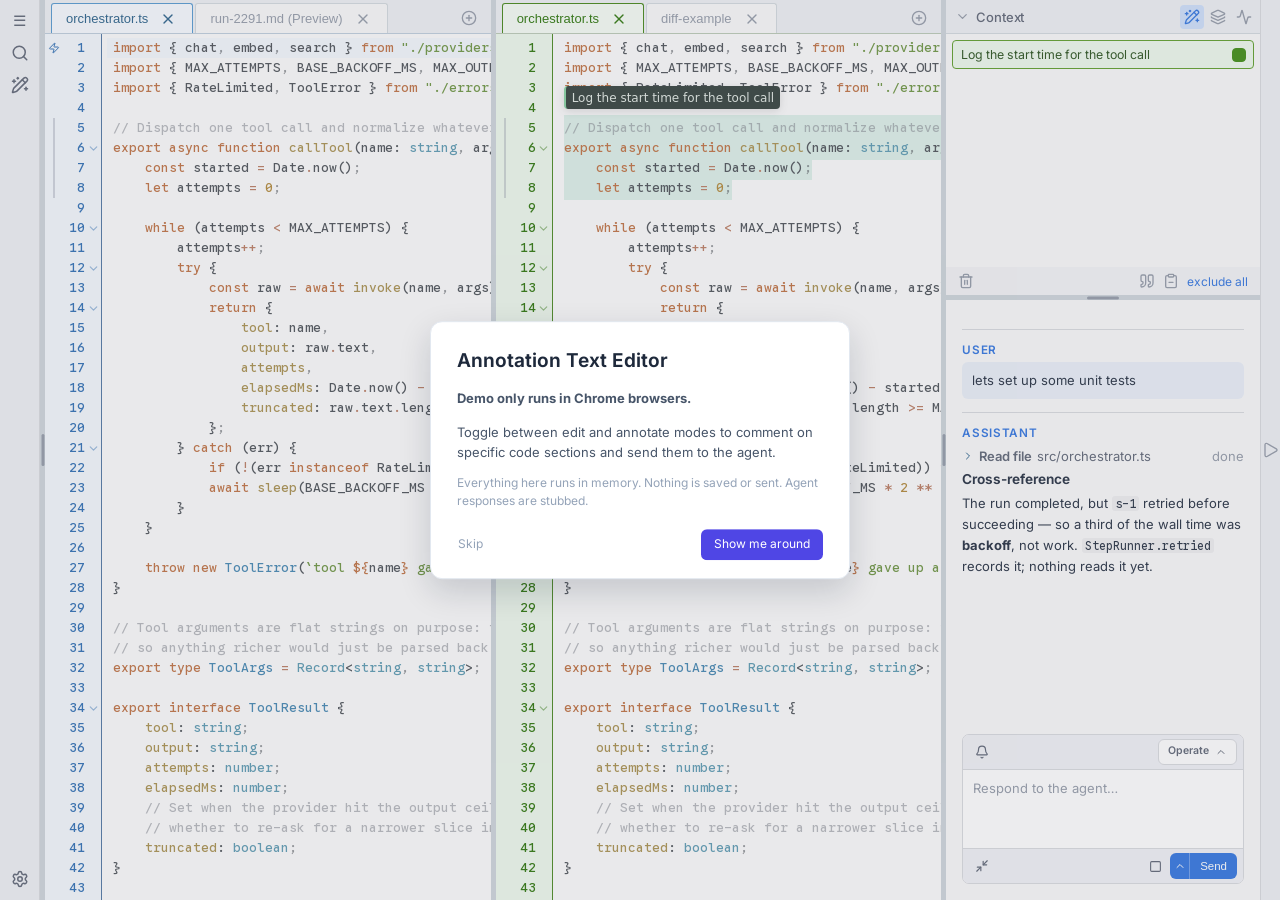
<file: demos/percolate-text-editor/index.html>
<!DOCTYPE html>
<html lang="en">
  <head>
    <meta charset="utf-8" />
    <meta name="viewport" content="width=device-width, initial-scale=1" />
    <meta name="theme-color" content="#000000" />
    <link rel="icon" type="image/png" href="./app-icon.png" />
    <link rel="apple-touch-icon" href="./app-icon.png" />
    <!-- Replaced from src/appMetadata.ts as soon as the renderer starts. -->
    <title>Percolate</title>
    <script type="module" crossorigin src="./assets/index-CtGhuW-q.js"></script>
    <link rel="stylesheet" crossorigin href="./assets/index-B6VwF7SX.css">
  </head>
  <body>
    <noscript>You need to enable JavaScript to run this app.</noscript>
    <div id="root"></div>

  </body>
</html>
</file>
<file: demos/percolate-text-editor/assets/index-B6VwF7SX.css>
@font-face{font-family:Google Sans Code Variable;font-style:normal;font-display:swap;font-weight:300 800;src:url(./google-sans-code-adlam-wght-normal-DMKbyh18.woff2) format("woff2-variations");unicode-range:U+061F,U+0640,U+2015,U+201B,U+2020-2021,U+2030,U+204F,U+25CC,U+2E28-2E29,U+2E41,U+1E900-1E95F}@font-face{font-family:Google Sans Code Variable;font-style:normal;font-display:swap;font-weight:300 800;src:url([data-uri]) format("woff2-variations");unicode-range:U+02C7,U+02D8-02D9,U+02DB,U+0307,U+1400-167F,U+18B0-18F5,U+25CC,U+11AB0-11ABF}@font-face{font-family:Google Sans Code Variable;font-style:normal;font-display:swap;font-weight:300 800;src:url([data-uri]) format("woff2-variations");unicode-range:U+0300-0302,U+0304,U+030B-030C,U+0323-0324,U+0330-0331,U+13A0-13FF,U+AB70-ABBF}@font-face{font-family:Google Sans Code Variable;font-style:normal;font-display:swap;font-weight:300 800;src:url(./google-sans-code-math-wght-normal-BmC33yrp.woff2) format("woff2-variations");unicode-range:U+0302-0303,U+0305,U+0307-0308,U+0310,U+0312,U+0315,U+031A,U+0326-0327,U+032C,U+032F-0330,U+0332-0333,U+0338,U+033A,U+0346,U+034D,U+0391-03A1,U+03A3-03A9,U+03B1-03C9,U+03D1,U+03D5-03D6,U+03F0-03F1,U+03F4-03F5,U+2016-2017,U+2034-2038,U+203C,U+2040,U+2043,U+2047,U+2050,U+2057,U+205F,U+2070-2071,U+2074-208E,U+2090-209C,U+20D0-20DC,U+20E1,U+20E5-20EF,U+2100-2112,U+2114-2115,U+2117-2121,U+2123-214F,U+2190,U+2192,U+2194-21AE,U+21B0-21E5,U+21F1-21F2,U+21F4-2211,U+2213-2214,U+2216-22FF,U+2308-230B,U+2310,U+2319,U+231C-2321,U+2336-237A,U+237C,U+2395,U+239B-23B7,U+23D0,U+23DC-23E1,U+2474-2475,U+25AF,U+25B3,U+25B7,U+25BD,U+25C1,U+25CA,U+25CC,U+25FB,U+266D-266F,U+27C0-27FF,U+2900-2AFF,U+2B0E-2B11,U+2B30-2B4C,U+2BFE,U+3030,U+FF5B,U+FF5D,U+1D400-1D7FF,U+1EE00-1EEFF}@font-face{font-family:Google Sans Code Variable;font-style:normal;font-display:swap;font-weight:300 800;src:url([data-uri]) format("woff2-variations");unicode-range:U+0300,U+0306-0308,U+0313,U+0483,U+20DB,U+25CC,U+10350-1037A}@font-face{font-family:Google Sans Code Variable;font-style:normal;font-display:swap;font-weight:300 800;src:url(./google-sans-code-symbols-wght-normal-DYh2i20j.woff2) format("woff2-variations");unicode-range:U+0001-000C,U+000E-001F,U+007F-009F,U+20DD-20E0,U+20E2-20E4,U+2150-218F,U+2190,U+2192,U+2194-2199,U+21AF,U+21E6-21F0,U+21F3,U+2218-2219,U+2299,U+22C4-22C6,U+2300-243F,U+2440-244A,U+2460-24FF,U+25A0-27BF,U+2800-28FF,U+2921-2922,U+2981,U+29BF,U+29EB,U+2B00-2BFF,U+4DC0-4DFF,U+FFF9-FFFB,U+10140-1018E,U+10190-1019C,U+101A0,U+101D0-101FD,U+102E0-102FB,U+10E60-10E7E,U+1D2C0-1D2D3,U+1D2E0-1D37F,U+1F000-1F0FF,U+1F100-1F1AD,U+1F1E6-1F1FF,U+1F30D-1F30F,U+1F315,U+1F31C,U+1F31E,U+1F320-1F32C,U+1F336,U+1F378,U+1F37D,U+1F382,U+1F393-1F39F,U+1F3A7-1F3A8,U+1F3AC-1F3AF,U+1F3C2,U+1F3C4-1F3C6,U+1F3CA-1F3CE,U+1F3D4-1F3E0,U+1F3ED,U+1F3F1-1F3F3,U+1F3F5-1F3F7,U+1F408,U+1F415,U+1F41F,U+1F426,U+1F43F,U+1F441-1F442,U+1F444,U+1F446-1F449,U+1F44C-1F44E,U+1F453,U+1F46A,U+1F47D,U+1F4A3,U+1F4B0,U+1F4B3,U+1F4B9,U+1F4BB,U+1F4BF,U+1F4C8-1F4CB,U+1F4D6,U+1F4DA,U+1F4DF,U+1F4E3-1F4E6,U+1F4EA-1F4ED,U+1F4F7,U+1F4F9-1F4FB,U+1F4FD-1F4FE,U+1F503,U+1F507-1F50B,U+1F50D,U+1F512-1F513,U+1F53E-1F54A,U+1F54F-1F5FA,U+1F610,U+1F650-1F67F,U+1F687,U+1F68D,U+1F691,U+1F694,U+1F698,U+1F6AD,U+1F6B2,U+1F6B9-1F6BA,U+1F6BC,U+1F6C6-1F6CF,U+1F6D3-1F6D7,U+1F6E0-1F6EA,U+1F6F0-1F6F3,U+1F6F7-1F6FC,U+1F700-1F7FF,U+1F800-1F80B,U+1F810-1F847,U+1F850-1F859,U+1F860-1F887,U+1F890-1F8AD,U+1F8B0-1F8BB,U+1F8C0-1F8C1,U+1F900-1F90B,U+1F93B,U+1F946,U+1F984,U+1F996,U+1F9E9,U+1FA00-1FA6F,U+1FA70-1FA7C,U+1FA80-1FA89,U+1FA8F-1FAC6,U+1FACE-1FADC,U+1FADF-1FAE9,U+1FAF0-1FAF8,U+1FB00-1FBFF}@font-face{font-family:Google Sans Code Variable;font-style:normal;font-display:swap;font-weight:300 800;src:url(./google-sans-code-symbols2-wght-normal-B9bgzW0v.woff2) format("woff2-variations");unicode-range:U+2000-2001,U+2004-2008,U+200A,U+23B8-23BD,U+2500-259F}@font-face{font-family:Google Sans Code Variable;font-style:normal;font-display:swap;font-weight:300 800;src:url([data-uri]) format("woff2-variations");unicode-range:U+0303-0304,U+0307-0308,U+030A,U+0320,U+0323-0325,U+032D-032E,U+0330-0331,U+060C,U+061B-061C,U+061F,U+0621,U+0640,U+064B-0655,U+0660-066C,U+0670,U+0700-074F,U+0860-086A,U+1DF8,U+1DFA,U+200C-200F,U+25CC,U+2670-2671}@font-face{font-family:Google Sans Code Variable;font-style:normal;font-display:swap;font-weight:300 800;src:url(./google-sans-code-vietnamese-wght-normal-DxxfW2pt.woff2) format("woff2-variations");unicode-range:U+0102-0103,U+0110-0111,U+0128-0129,U+0168-0169,U+01A0-01A1,U+01AF-01B0,U+0300-0301,U+0303-0304,U+0308-0309,U+0323,U+0329,U+1EA0-1EF9,U+20AB}@font-face{font-family:Google Sans Code Variable;font-style:normal;font-display:swap;font-weight:300 800;src:url(./google-sans-code-latin-ext-wght-normal-Cxz4iEe8.woff2) format("woff2-variations");unicode-range:U+0100-02BA,U+02BD-02C5,U+02C7-02CC,U+02CE-02D7,U+02DD-02FF,U+0304,U+0308,U+0329,U+1D00-1DBF,U+1E00-1E9F,U+1EF2-1EFF,U+2020,U+20A0-20AB,U+20AD-20C0,U+2113,U+2C60-2C7F,U+A720-A7FF}@font-face{font-family:Google Sans Code Variable;font-style:normal;font-display:swap;font-weight:300 800;src:url(./google-sans-code-latin-wght-normal-BLCTwao7.woff2) format("woff2-variations");unicode-range:U+0000-00FF,U+0131,U+0152-0153,U+02BB-02BC,U+02C6,U+02DA,U+02DC,U+0304,U+0308,U+0329,U+2000-206F,U+20AC,U+2122,U+2191,U+2193,U+2212,U+2215,U+FEFF,U+FFFD}@font-face{font-family:Figtree Variable;font-style:normal;font-display:swap;font-weight:300 900;src:url(./figtree-latin-ext-wght-normal-DCwSJGxG.woff2) format("woff2-variations");unicode-range:U+0100-02BA,U+02BD-02C5,U+02C7-02CC,U+02CE-02D7,U+02DD-02FF,U+0304,U+0308,U+0329,U+1D00-1DBF,U+1E00-1E9F,U+1EF2-1EFF,U+2020,U+20A0-20AB,U+20AD-20C0,U+2113,U+2C60-2C7F,U+A720-A7FF}@font-face{font-family:Figtree Variable;font-style:normal;font-display:swap;font-weight:300 900;src:url(./figtree-latin-wght-normal-D_ZTVpCC.woff2) format("woff2-variations");unicode-range:U+0000-00FF,U+0131,U+0152-0153,U+02BB-02BC,U+02C6,U+02DA,U+02DC,U+0304,U+0308,U+0329,U+2000-206F,U+20AC,U+2122,U+2191,U+2193,U+2212,U+2215,U+FEFF,U+FFFD}@font-face{font-family:Inter Variable;font-style:normal;font-display:swap;font-weight:100 900;src:url(./inter-cyrillic-ext-wght-normal-BOeWTOD4.woff2) format("woff2-variations");unicode-range:U+0460-052F,U+1C80-1C8A,U+20B4,U+2DE0-2DFF,U+A640-A69F,U+FE2E-FE2F}@font-face{font-family:Inter Variable;font-style:normal;font-display:swap;font-weight:100 900;src:url(./inter-cyrillic-wght-normal-DqGufNeO.woff2) format("woff2-variations");unicode-range:U+0301,U+0400-045F,U+0490-0491,U+04B0-04B1,U+2116}@font-face{font-family:Inter Variable;font-style:normal;font-display:swap;font-weight:100 900;src:url(./inter-greek-ext-wght-normal-DlzME5K_.woff2) format("woff2-variations");unicode-range:U+1F00-1FFF}@font-face{font-family:Inter Variable;font-style:normal;font-display:swap;font-weight:100 900;src:url(./inter-greek-wght-normal-CkhJZR-_.woff2) format("woff2-variations");unicode-range:U+0370-0377,U+037A-037F,U+0384-038A,U+038C,U+038E-03A1,U+03A3-03FF}@font-face{font-family:Inter Variable;font-style:normal;font-display:swap;font-weight:100 900;src:url(./inter-vietnamese-wght-normal-CBcvBZtf.woff2) format("woff2-variations");unicode-range:U+0102-0103,U+0110-0111,U+0128-0129,U+0168-0169,U+01A0-01A1,U+01AF-01B0,U+0300-0301,U+0303-0304,U+0308-0309,U+0323,U+0329,U+1EA0-1EF9,U+20AB}@font-face{font-family:Inter Variable;font-style:normal;font-display:swap;font-weight:100 900;src:url(./inter-latin-ext-wght-normal-DO1Apj_S.woff2) format("woff2-variations");unicode-range:U+0100-02BA,U+02BD-02C5,U+02C7-02CC,U+02CE-02D7,U+02DD-02FF,U+0304,U+0308,U+0329,U+1D00-1DBF,U+1E00-1E9F,U+1EF2-1EFF,U+2020,U+20A0-20AB,U+20AD-20C0,U+2113,U+2C60-2C7F,U+A720-A7FF}@font-face{font-family:Inter Variable;font-style:normal;font-display:swap;font-weight:100 900;src:url(./inter-latin-wght-normal-Dx4kXJAl.woff2) format("woff2-variations");unicode-range:U+0000-00FF,U+0131,U+0152-0153,U+02BB-02BC,U+02C6,U+02DA,U+02DC,U+0304,U+0308,U+0329,U+2000-206F,U+20AC,U+2122,U+2191,U+2193,U+2212,U+2215,U+FEFF,U+FFFD}:root{--font-mono: "Google Sans Code Variable", ui-monospace, monospace;--font-sans: "Inter Variable", sans-serif;--sans-default-size: 13px;--ui-canvas: #ffffff;--ui-surface: #fafafa;--ui-secondary-surface: #fafafa;--ui-tertiary-surface: #fafafa;--ui-surface-raised: #ffffff;--ui-surface-raised-frame: color-mix(in srgb, var(--ui-accent) 5%, var(--ui-surface-raised));--ui-surface-hover: #f3f4f6;--ui-title-bar-background: var(--ui-surface);--ui-border: #e5e7eb;--ui-border-strong: #d1d5db;--ui-pane-divider: var(--ui-border);--ui-text: #374151;--ui-text-muted: #6b7280;--ui-text-subtle: #9ca3af;--ui-accent: #3b82f6;--ui-secondary-accent: #7d9787;--ui-accent-hover: #2563eb;--ui-accent-soft: #e0e7ff;--ui-settings-accent: color-mix(in oklch, var(--ui-accent) 72%, var(--ui-text-muted));--ui-on-accent: #ffffff;--ui-info: #3c6e93;--ui-info-soft: #ecf4f9;--ui-selection: rgba(59, 130, 246, .18);--ui-scrollbar: #d1d5db;--ui-scrollbar-hover: #9ca3af;--ui-danger: #dc2626;--ui-warning: #d97706;--ui-success: #3e811f;--ui-success-soft: #eff9ee;--ui-danger-soft: #fdecec;--ui-overlay: rgba(15, 23, 42, .32);--ui-tooltip: rgba(30, 30, 30, .88);--ui-tooltip-text: #f0f0f0;--ui-shadow: rgba(0, 0, 0, .12);--content-chat-background: #fafafa;--content-chat-accent: #3b82f6;--content-chat-accent-hover: #2563eb;--content-chat-accent-soft: #e0e7ff;--content-chat-on-accent: #ffffff;--content-editor-background: #fcfcfc;--content-editor-accent: #3c6e93;--content-annotation-background: #fcfcfc;--content-annotation-accent: #7d9787;--content-annotation-accent-strong: #3e811f;--content-annotation-accent-hover: #4a5a50;--content-editor-ruler-background: #f4f8fd;--content-editor-ruler-accent: #407bba;--content-editor-ruler-hover-background: #eef2f9;--content-editor-ruler-border: #5e81a9;--content-editor-ruler-hover-border: #3c6e93;--content-annotation-ruler-background: #eff9ee;--content-annotation-ruler-text: #3e811f;--content-annotation-ruler-hover-background: #e5f2eb;--content-annotation-ruler-hover-text: #4a5a50;--content-annotation-ruler-border: #599233;--content-annotation-ruler-hover-border: #3e811f;--content-annotation-highlight: #dff1ea;--content-native-selection: rgba(157, 205, 165, .4);--content-annotation-drag: rgba(115, 184, 142, .22);--content-annotation-hover: rgba(142, 158, 148, .075);--content-tab-background: rgb(247, 251, 255);--content-tab-border: #64a2d4;--content-tab-header-area-border: color-mix(in srgb, var(--content-tab-border) 20%, var(--ui-border));--content-tab-text: #3c6e93;--content-annotation-tab-background: #f6fdf5;--content-annotation-tab-hover-background: #f4fcf3;--content-annotation-tab-border: #53902a;--content-annotation-tab-header-area-border: color-mix(in srgb, var(--content-annotation-tab-border) 20%, var(--ui-border));--content-evidence-pane-background: #ffffff;--content-evidence-header-background: #f3f3f3;--content-evidence-actions-background: #f3f3f3;--content-evidence-header-border: var(--ui-border-strong);--content-evidence-source-background: #f4f8fd;--content-evidence-source-border: #3c6e93;--content-evidence-source-text: #3c6e93;--content-evidence-annotation-background: #eff9ee;--content-evidence-annotation-border: #7d9787;--content-evidence-annotation-text: #7d9787;--content-evidence-annotation-toggle: #4e9626;--content-note-surface: rgb(67, 79, 75);--content-note-border: #8fd6a8;--content-note-text: #e3eae4;--content-note-dot: #8aa896;--content-note-line: rgba(138, 168, 150, .55)}*,*:before,*:after{box-sizing:border-box}html,body,#root{margin:0;padding:0;height:100%;overflow:hidden;font-family:var(--font-sans);font-weight:400;font-size:var(--sans-default-size);background:var(--ui-canvas);color:var(--ui-text)}*{overscroll-behavior:none}::-webkit-scrollbar{width:6px;height:6px}::-webkit-scrollbar-track{background:transparent;border-radius:0}::-webkit-scrollbar-thumb{background:var(--ui-scrollbar);border-radius:0}::-webkit-scrollbar-thumb:hover{background:var(--ui-scrollbar-hover)}::selection{background-color:var(--content-native-selection)}.markdown-body{color-scheme:light;-ms-text-size-adjust:100%;-webkit-text-size-adjust:100%;margin:0;font-weight:400;color:#1f2328;background-color:#fff;font-family:-apple-system,BlinkMacSystemFont,Segoe UI,Noto Sans,Helvetica,Arial,sans-serif,"Apple Color Emoji","Segoe UI Emoji";font-size:16px;line-height:1.5;word-wrap:break-word}.markdown-body a{text-decoration:underline;text-underline-offset:.2rem}.markdown-body .octicon{display:inline-block;fill:currentColor;vertical-align:text-bottom}.markdown-body h1:hover .anchor .octicon-link:before,.markdown-body h2:hover .anchor .octicon-link:before,.markdown-body h3:hover .anchor .octicon-link:before,.markdown-body h4:hover .anchor .octicon-link:before,.markdown-body h5:hover .anchor .octicon-link:before,.markdown-body h6:hover .anchor .octicon-link:before{width:16px;height:16px;content:" ";display:inline-block;background-color:currentColor;-webkit-mask-image:url("data:image/svg+xml,<svg xmlns='http://www.w3.org/2000/svg' viewBox='0 0 16 16' version='1.1' aria-hidden='true'><path fill-rule='evenodd' d='M7.775 3.275a.75.75 0 001.06 1.06l1.25-1.25a2 2 0 112.83 2.83l-2.5 2.5a2 2 0 01-2.83 0 .75.75 0 00-1.06 1.06 3.5 3.5 0 004.95 0l2.5-2.5a3.5 3.5 0 00-4.95-4.95l-1.25 1.25zm-4.69 9.64a2 2 0 010-2.83l2.5-2.5a2 2 0 012.83 0 .75.75 0 001.06-1.06 3.5 3.5 0 00-4.95 0l-2.5 2.5a3.5 3.5 0 004.95 4.95l1.25-1.25a.75.75 0 00-1.06-1.06l-1.25 1.25a2 2 0 01-2.83 0z'></path></svg>");mask-image:url("data:image/svg+xml,<svg xmlns='http://www.w3.org/2000/svg' viewBox='0 0 16 16' version='1.1' aria-hidden='true'><path fill-rule='evenodd' d='M7.775 3.275a.75.75 0 001.06 1.06l1.25-1.25a2 2 0 112.83 2.83l-2.5 2.5a2 2 0 01-2.83 0 .75.75 0 00-1.06 1.06 3.5 3.5 0 004.95 0l2.5-2.5a3.5 3.5 0 00-4.95-4.95l-1.25 1.25zm-4.69 9.64a2 2 0 010-2.83l2.5-2.5a2 2 0 012.83 0 .75.75 0 001.06-1.06 3.5 3.5 0 00-4.95 0l-2.5 2.5a3.5 3.5 0 004.95 4.95l1.25-1.25a.75.75 0 00-1.06-1.06l-1.25 1.25a2 2 0 01-2.83 0z'></path></svg>")}.markdown-body details,.markdown-body figcaption,.markdown-body figure{display:block}.markdown-body summary{display:list-item}.markdown-body [hidden]{display:none!important}.markdown-body a{background-color:#0000;color:#0969da;text-decoration:none}.markdown-body abbr[title]{border-bottom:none;-webkit-text-decoration:underline dotted;text-decoration:underline dotted}.markdown-body b,.markdown-body strong{font-weight:600}.markdown-body dfn{font-style:italic}.markdown-body h1{margin:.67em 0;font-weight:600;padding-bottom:.3em;font-size:2em;border-bottom:1px solid #d1d9e0b3}.markdown-body mark{background-color:#fff8c5;color:#1f2328}.markdown-body small{font-size:90%}.markdown-body sub,.markdown-body sup{font-size:75%;line-height:0;position:relative;vertical-align:baseline}.markdown-body sub{bottom:-.25em}.markdown-body sup{top:-.5em}.markdown-body img{border-style:none;max-width:100%;box-sizing:content-box}.markdown-body code,.markdown-body kbd,.markdown-body pre,.markdown-body samp{font-family:monospace;font-size:1em}.markdown-body figure{margin:1em 2.5rem}.markdown-body hr{box-sizing:content-box;overflow:hidden;background:#0000;border-bottom:1px solid #d1d9e0b3;height:.25em;padding:0;margin:1.5rem 0;background-color:#d1d9e0;border:0}.markdown-body input{font:inherit;margin:0;overflow:visible;font-family:inherit;font-size:inherit;line-height:inherit}.markdown-body [type=button],.markdown-body [type=reset],.markdown-body [type=submit]{-webkit-appearance:button;appearance:button}.markdown-body [type=checkbox],.markdown-body [type=radio]{box-sizing:border-box;padding:0}.markdown-body [type=number]::-webkit-inner-spin-button,.markdown-body [type=number]::-webkit-outer-spin-button{height:auto}.markdown-body [type=search]::-webkit-search-cancel-button,.markdown-body [type=search]::-webkit-search-decoration{-webkit-appearance:none;appearance:none}.markdown-body ::-webkit-input-placeholder{color:inherit;opacity:.54}.markdown-body ::-webkit-file-upload-button{-webkit-appearance:button;appearance:button;font:inherit}.markdown-body a:hover{text-decoration:underline}.markdown-body ::placeholder{color:#59636e;opacity:1}.markdown-body hr:before{display:table;content:""}.markdown-body hr:after{display:table;clear:both;content:""}.markdown-body table{border-spacing:0;border-collapse:collapse;display:block;width:max-content;max-width:100%;overflow:auto;font-variant:tabular-nums}.markdown-body td,.markdown-body th{padding:0}.markdown-body details summary{cursor:pointer}.markdown-body a:focus,.markdown-body [role=button]:focus,.markdown-body input[type=radio]:focus,.markdown-body input[type=checkbox]:focus{outline:2px solid var(--borderColor-accent-emphasis);outline-offset:-2px;box-shadow:none}.markdown-body a:focus:not(:focus-visible),.markdown-body [role=button]:focus:not(:focus-visible),.markdown-body input[type=radio]:focus:not(:focus-visible),.markdown-body input[type=checkbox]:focus:not(:focus-visible){outline:solid 1px rgba(0,0,0,0)}.markdown-body a:focus-visible,.markdown-body [role=button]:focus-visible,.markdown-body input[type=radio]:focus-visible,.markdown-body input[type=checkbox]:focus-visible{outline:2px solid var(--borderColor-accent-emphasis);outline-offset:-2px;box-shadow:none}.markdown-body a:not([class]):focus,.markdown-body a:not([class]):focus-visible,.markdown-body input[type=radio]:focus,.markdown-body input[type=radio]:focus-visible,.markdown-body input[type=checkbox]:focus,.markdown-body input[type=checkbox]:focus-visible{outline-offset:0}.markdown-body kbd{display:inline-block;padding:.25rem;font:11px ui-monospace,SFMono-Regular,SF Mono,Menlo,Consolas,Liberation Mono,monospace;line-height:10px;color:#1f2328;vertical-align:middle;background-color:#f6f8fa;border:solid 1px var(--borderColor-muted);border-bottom-color:var(--borderColor-muted);border-radius:6px;box-shadow:inset 0 -1px 0 var(--borderColor-muted)}.markdown-body h1,.markdown-body h2,.markdown-body h3,.markdown-body h4,.markdown-body h5,.markdown-body h6{margin-top:1.5rem;margin-bottom:1rem;font-weight:600;line-height:1.25}.markdown-body h2{font-weight:600;padding-bottom:.3em;font-size:1.5em;border-bottom:1px solid #d1d9e0b3}.markdown-body h3{font-weight:600;font-size:1.25em}.markdown-body h4{font-weight:600;font-size:1em}.markdown-body h5{font-weight:600;font-size:.875em}.markdown-body h6{font-weight:600;font-size:.85em;color:#59636e}.markdown-body p{margin-top:0;margin-bottom:10px}.markdown-body blockquote{margin:0;padding:0 1em;color:#59636e;border-left:.25em solid #d1d9e0}.markdown-body ul,.markdown-body ol{margin-top:0;margin-bottom:0;padding-left:2em}.markdown-body ol ol,.markdown-body ul ol{list-style-type:lower-roman}.markdown-body ul ul ol,.markdown-body ul ol ol,.markdown-body ol ul ol,.markdown-body ol ol ol{list-style-type:lower-alpha}.markdown-body dd{margin-left:0}.markdown-body tt,.markdown-body code,.markdown-body samp{font-family:ui-monospace,SFMono-Regular,SF Mono,Menlo,Consolas,Liberation Mono,monospace;font-size:12px}.markdown-body pre{margin-top:0;margin-bottom:0;font-family:ui-monospace,SFMono-Regular,SF Mono,Menlo,Consolas,Liberation Mono,monospace;font-size:12px;word-wrap:normal}.markdown-body .octicon{display:inline-block;overflow:visible!important;vertical-align:text-bottom;fill:currentColor}.markdown-body input::-webkit-outer-spin-button,.markdown-body input::-webkit-inner-spin-button{margin:0;appearance:none}.markdown-body .mr-2{margin-right:.5rem!important}.markdown-body:before{display:table;content:""}.markdown-body:after{display:table;clear:both;content:""}.markdown-body>*:first-child{margin-top:0!important}.markdown-body>*:last-child{margin-bottom:0!important}.markdown-body a:not([href]){color:inherit;text-decoration:none}.markdown-body .absent{color:#d1242f}.markdown-body .anchor{float:left;padding-right:.25rem;margin-left:-20px;line-height:1}.markdown-body .anchor:focus{outline:none}.markdown-body p,.markdown-body blockquote,.markdown-body ul,.markdown-body ol,.markdown-body dl,.markdown-body table,.markdown-body pre,.markdown-body details{margin-top:0;margin-bottom:1rem}.markdown-body blockquote>:first-child{margin-top:0}.markdown-body blockquote>:last-child{margin-bottom:0}.markdown-body h1 .octicon-link,.markdown-body h2 .octicon-link,.markdown-body h3 .octicon-link,.markdown-body h4 .octicon-link,.markdown-body h5 .octicon-link,.markdown-body h6 .octicon-link{color:#1f2328;vertical-align:middle;visibility:hidden}.markdown-body h1:hover .anchor,.markdown-body h2:hover .anchor,.markdown-body h3:hover .anchor,.markdown-body h4:hover .anchor,.markdown-body h5:hover .anchor,.markdown-body h6:hover .anchor{text-decoration:none}.markdown-body h1:hover .anchor .octicon-link,.markdown-body h2:hover .anchor .octicon-link,.markdown-body h3:hover .anchor .octicon-link,.markdown-body h4:hover .anchor .octicon-link,.markdown-body h5:hover .anchor .octicon-link,.markdown-body h6:hover .anchor .octicon-link{visibility:visible}.markdown-body h1 tt,.markdown-body h1 code,.markdown-body h2 tt,.markdown-body h2 code,.markdown-body h3 tt,.markdown-body h3 code,.markdown-body h4 tt,.markdown-body h4 code,.markdown-body h5 tt,.markdown-body h5 code,.markdown-body h6 tt,.markdown-body h6 code{padding:0 .2em;font-size:inherit}.markdown-body summary h1,.markdown-body summary h2,.markdown-body summary h3,.markdown-body summary h4,.markdown-body summary h5,.markdown-body summary h6{display:inline-block}.markdown-body summary h1 .anchor,.markdown-body summary h2 .anchor,.markdown-body summary h3 .anchor,.markdown-body summary h4 .anchor,.markdown-body summary h5 .anchor,.markdown-body summary h6 .anchor{margin-left:-40px}.markdown-body summary h1,.markdown-body summary h2{padding-bottom:0;border-bottom:0}.markdown-body ul.no-list,.markdown-body ol.no-list{padding:0;list-style-type:none}.markdown-body ol[type="a s"]{list-style-type:lower-alpha}.markdown-body ol[type="A s"]{list-style-type:upper-alpha}.markdown-body ol[type="i s"]{list-style-type:lower-roman}.markdown-body ol[type="I s"]{list-style-type:upper-roman}.markdown-body ol[type="1"]{list-style-type:decimal}.markdown-body div>ol:not([type]){list-style-type:decimal}.markdown-body ul ul,.markdown-body ul ol,.markdown-body ol ol,.markdown-body ol ul{margin-top:0;margin-bottom:0}.markdown-body li>p{margin-top:1rem}.markdown-body li+li{margin-top:.25em}.markdown-body dl{padding:0}.markdown-body dl dt{padding:0;margin-top:1rem;font-size:1em;font-style:italic;font-weight:600}.markdown-body dl dd{padding:0 1rem;margin-bottom:1rem}.markdown-body table th{font-weight:600}.markdown-body table th,.markdown-body table td{padding:6px 13px;border:1px solid #d1d9e0}.markdown-body table td>:last-child{margin-bottom:0}.markdown-body table tr{background-color:#fff;border-top:1px solid #d1d9e0b3}.markdown-body table tr:nth-child(2n){background-color:#f6f8fa}.markdown-body table img{background-color:#0000}.markdown-body img[align=right]{padding-left:20px}.markdown-body img[align=left]{padding-right:20px}.markdown-body .emoji{max-width:none;vertical-align:text-top;background-color:#0000}.markdown-body span.frame{display:block;overflow:hidden}.markdown-body span.frame>span{display:block;float:left;width:auto;padding:7px;margin:13px 0 0;overflow:hidden;border:1px solid #d1d9e0}.markdown-body span.frame span img{display:block;float:left}.markdown-body span.frame span span{display:block;padding:5px 0 0;clear:both;color:#1f2328}.markdown-body span.align-center{display:block;overflow:hidden;clear:both}.markdown-body span.align-center>span{display:block;margin:13px auto 0;overflow:hidden;text-align:center}.markdown-body span.align-center span img{margin:0 auto;text-align:center}.markdown-body span.align-right{display:block;overflow:hidden;clear:both}.markdown-body span.align-right>span{display:block;margin:13px 0 0;overflow:hidden;text-align:right}.markdown-body span.align-right span img{margin:0;text-align:right}.markdown-body span.float-left{display:block;float:left;margin-right:13px;overflow:hidden}.markdown-body span.float-left span{margin:13px 0 0}.markdown-body span.float-right{display:block;float:right;margin-left:13px;overflow:hidden}.markdown-body span.float-right>span{display:block;margin:13px auto 0;overflow:hidden;text-align:right}.markdown-body code,.markdown-body tt{padding:.2em .4em;margin:0;font-size:85%;white-space:break-spaces;background-color:#818b981f;border-radius:6px}.markdown-body code br,.markdown-body tt br{display:none}.markdown-body del code{text-decoration:inherit}.markdown-body samp{font-size:85%}.markdown-body pre code{font-size:100%}.markdown-body pre>code{padding:0;margin:0;word-break:normal;white-space:pre;background:#0000;border:0}.markdown-body .highlight{margin-bottom:1rem}.markdown-body .highlight pre{margin-bottom:0;word-break:normal}.markdown-body .highlight pre,.markdown-body pre{padding:1rem;overflow:auto;font-size:85%;line-height:1.45;color:#1f2328;background-color:#f6f8fa;border-radius:6px}.markdown-body pre code,.markdown-body pre tt{display:inline;padding:0;margin:0;overflow:visible;line-height:inherit;word-wrap:normal;background-color:#0000;border:0}.markdown-body .csv-data td,.markdown-body .csv-data th{padding:5px;overflow:hidden;font-size:12px;line-height:1;text-align:left;white-space:nowrap}.markdown-body .csv-data .blob-num{padding:10px .5rem 9px;text-align:right;background:#fff;border:0}.markdown-body .csv-data tr{border-top:0}.markdown-body .csv-data th{font-weight:600;background:#f6f8fa;border-top:0}.markdown-body [data-footnote-ref]:before{content:"["}.markdown-body [data-footnote-ref]:after{content:"]"}.markdown-body .footnotes{font-size:12px;color:#59636e;border-top:1px solid #d1d9e0}.markdown-body .footnotes ol{padding-left:1rem}.markdown-body .footnotes ol ul{display:inline-block;padding-left:1rem;margin-top:1rem}.markdown-body .footnotes li{position:relative}.markdown-body .footnotes li:target:before{position:absolute;inset:-.5rem -.5rem -.5rem -1.5rem;pointer-events:none;content:"";border:2px solid #0969da;border-radius:6px}.markdown-body .footnotes li:target{color:#1f2328}.markdown-body .footnotes .data-footnote-backref g-emoji{font-family:monospace}.markdown-body .pl-c{color:#59636e}.markdown-body .pl-c1,.markdown-body .pl-s .pl-v{color:#0550ae}.markdown-body .pl-e,.markdown-body .pl-en{color:#6639ba}.markdown-body .pl-smi,.markdown-body .pl-s .pl-s1{color:#1f2328}.markdown-body .pl-ent{color:#0550ae}.markdown-body .pl-k{color:#cf222e}.markdown-body .pl-s,.markdown-body .pl-pds,.markdown-body .pl-s .pl-pse .pl-s1,.markdown-body .pl-sr,.markdown-body .pl-sr .pl-cce,.markdown-body .pl-sr .pl-sre,.markdown-body .pl-sr .pl-sra{color:#0a3069}.markdown-body .pl-v,.markdown-body .pl-smw{color:#953800}.markdown-body .pl-bu{color:#82071e}.markdown-body .pl-ii{color:var(--fgColor-danger);background-color:var(--bgColor-danger-muted)}.markdown-body .pl-c2{color:#f6f8fa;background-color:#cf222e}.markdown-body .pl-sr .pl-cce{font-weight:700;color:#116329}.markdown-body .pl-ml{color:#3b2300}.markdown-body .pl-mh,.markdown-body .pl-mh .pl-en,.markdown-body .pl-ms{font-weight:700;color:#0550ae}.markdown-body .pl-mi{font-style:italic;color:#1f2328}.markdown-body .pl-mb{font-weight:700;color:#1f2328}.markdown-body .pl-md{color:#82071e;background-color:#ffebe9}.markdown-body .pl-mi1{color:#116329;background-color:#dafbe1}.markdown-body .pl-mc{color:#953800;background-color:#ffd8b5}.markdown-body .pl-mi2{color:#d1d9e0;background-color:#0550ae}.markdown-body .pl-mdr{font-weight:700;color:#8250df}.markdown-body .pl-ba{color:#59636e}.markdown-body .pl-sg{color:#818b98}.markdown-body .pl-corl{text-decoration:underline;color:#0a3069}.markdown-body [role=button]:focus:not(:focus-visible),.markdown-body [role=tabpanel][tabindex="0"]:focus:not(:focus-visible),.markdown-body button:focus:not(:focus-visible),.markdown-body summary:focus:not(:focus-visible),.markdown-body a:focus:not(:focus-visible){outline:none;box-shadow:none}.markdown-body [tabindex="0"]:focus:not(:focus-visible),.markdown-body details-dialog:focus:not(:focus-visible){outline:none}.markdown-body g-emoji{display:inline-block;min-width:1ch;font-family:"Apple Color Emoji","Segoe UI Emoji",Segoe UI Symbol;font-size:1em;font-style:normal!important;font-weight:400;line-height:1;vertical-align:-.075em}.markdown-body g-emoji img{width:1em;height:1em}.markdown-body a:has(>p,>div,>pre,>blockquote){display:block}.markdown-body a:has(>p,>div,>pre,>blockquote):not(:has(.snippet-clipboard-content,>pre)){width:fit-content}.markdown-body a:has(>p,>div,>pre,>blockquote):has(.snippet-clipboard-content,>pre):focus-visible{outline:2px solid var(--borderColor-accent-emphasis);outline-offset:2px}.markdown-body .task-list-item{list-style-type:none}.markdown-body .task-list-item label{font-weight:400}.markdown-body .task-list-item.enabled label{cursor:pointer}.markdown-body .task-list-item+.task-list-item{margin-top:.25rem}.markdown-body .task-list-item .handle{display:none}.markdown-body .task-list-item-checkbox{margin:0 .2em .25em -1.4em;vertical-align:middle}.markdown-body ul:dir(rtl) .task-list-item-checkbox{margin:0 -1.6em .25em .2em}.markdown-body ol:dir(rtl) .task-list-item-checkbox{margin:0 -1.6em .25em .2em}.markdown-body .contains-task-list:hover .task-list-item-convert-container,.markdown-body .contains-task-list:focus-within .task-list-item-convert-container{display:block;width:auto;height:24px;overflow:visible;clip-path:none}.markdown-body ::-webkit-calendar-picker-indicator{filter:invert(50%)}.markdown-body .markdown-alert{padding:.5rem 1rem;margin-bottom:1rem;color:inherit;border-left:.25em solid #d1d9e0}.markdown-body .markdown-alert>:first-child{margin-top:0}.markdown-body .markdown-alert>:last-child{margin-bottom:0}.markdown-body .markdown-alert .markdown-alert-title{display:flex;font-weight:500;align-items:center;line-height:1}.markdown-body .markdown-alert.markdown-alert-note{border-left-color:#0969da}.markdown-body .markdown-alert.markdown-alert-note .markdown-alert-title{color:#0969da}.markdown-body .markdown-alert.markdown-alert-important{border-left-color:#8250df}.markdown-body .markdown-alert.markdown-alert-important .markdown-alert-title{color:#8250df}.markdown-body .markdown-alert.markdown-alert-warning{border-left-color:#9a6700}.markdown-body .markdown-alert.markdown-alert-warning .markdown-alert-title{color:#9a6700}.markdown-body .markdown-alert.markdown-alert-tip{border-left-color:#1a7f37}.markdown-body .markdown-alert.markdown-alert-tip .markdown-alert-title{color:#1a7f37}.markdown-body .markdown-alert.markdown-alert-caution{border-left-color:#cf222e}.markdown-body .markdown-alert.markdown-alert-caution .markdown-alert-title{color:#d1242f}.markdown-body>*:first-child>.heading-element:first-child{margin-top:0!important}.markdown-body .highlight pre:has(+.zeroclipboard-container){min-height:52px}._tabHeaderArea_1xggr_1{display:flex;position:relative;flex-direction:row;background-color:var(--tab-header-area-background, var(--ui-surface-hover));border-bottom:var(--tab-header-area-border, 1px solid var(--content-tab-header-area-border));flex-shrink:0;width:100%;gap:var(--tab-header-area-gap, 6px);padding:var(--tab-header-area-padding, 3px 6px 0)}._tabHeaderAreaEmpty_1xggr_13{min-height:var(--tab-header-area-empty-height, 32px)}._tabHeaderArea_1xggr_1[data-mode=annotate]{border-bottom-color:var(--content-annotation-tab-header-area-border)}._tabStrip_1xggr_23{display:flex;flex-direction:row;overflow-x:auto;flex:1;min-width:0;gap:var(--tab-strip-gap, 2px);scrollbar-width:none;padding-bottom:var(--tab-strip-scrollbar-space, 4px);margin-bottom:calc(-1 * var(--tab-strip-scrollbar-space, 4px))}._tabStrip_1xggr_23::-webkit-scrollbar{height:4px}._tabStrip_1xggr_23::-webkit-scrollbar-track{background:transparent}._tabStrip_1xggr_23::-webkit-scrollbar-thumb{background:transparent;border-radius:2px}._tabStrip_1xggr_23:hover::-webkit-scrollbar-thumb{background:color-mix(in srgb,var(--ui-text) 25%,transparent)}._tabActionArea_1xggr_58{display:flex;align-items:center;gap:8px;flex-shrink:0;padding:0 8px}._tabActionButton_1xggr_66{display:inline-flex;align-items:center;justify-content:center;color:var(--ui-text-subtle);background:none;border:none;cursor:pointer;padding:0;line-height:1}._tabActionButton_1xggr_66:hover{color:var(--ui-accent)}._tabHeader_1xggr_1{padding:0 var(--tab-header-inline-padding, 14px);height:var(--tab-header-height, 30px);display:flex;align-items:center;font-size:var(--tab-header-font-size, 13px);font-family:-apple-system,BlinkMacSystemFont,Segoe UI,sans-serif;color:var(--ui-text-subtle);border:1px solid var(--ui-border-strong);border-radius:3px 3px 0 0;cursor:pointer;white-space:nowrap;user-select:none;background-color:var(--ui-surface);flex:0 0 auto;border-bottom:none}._tabHeader_1xggr_1:hover{color:var(--ui-text-muted);background-color:var(--ui-surface-raised)}._tabHeaderActive_1xggr_107{background:var(--content-tab-background);color:var(--content-tab-text);border-color:var(--content-tab-border)}._tabHeaderActive_1xggr_107:hover{color:var(--content-tab-text);background:var(--content-tab-background)}._tabHeaderActive_1xggr_107[data-mode=annotate]{background-color:var(--content-annotation-tab-background);border-color:var(--content-annotation-tab-border);color:var(--content-annotation-accent-strong)}._tabHeaderActive_1xggr_107[data-mode=annotate]:hover{background-color:var(--content-annotation-tab-hover-background);color:var(--content-annotation-accent-hover)}._tabDecoration_1xggr_132{display:inline-flex;align-items:center;margin-right:6px}._tabClose_1xggr_138{align-content:center;display:flex;padding:2px;margin-left:var(--tab-close-margin, 10px)}._tabClose_1xggr_138:hover{background-color:color-mix(in srgb,var(--ui-text-subtle) 31%,transparent);border-radius:2px}._tabClose_1xggr_138:active{background-color:color-mix(in srgb,var(--ui-text) 30%,transparent)}._tabFrame_1xggr_154{flex:1;background-color:var(--tab-frame-background, var(--ui-surface-raised));min-height:0}._tabContainer_1xggr_160{display:flex;flex-direction:column;height:100%;min-height:0;min-width:0}._tab_1xggr_1{height:100%;width:100%;position:relative;overflow:clip}._tabDragGhost_1xggr_178{padding:0 12px;height:28px;display:flex;align-items:center;font-size:12.5px;font-family:-apple-system,BlinkMacSystemFont,Segoe UI,sans-serif;background:var(--ui-surface-raised);border:1px solid var(--ui-accent);border-radius:4px;box-shadow:0 2px 8px var(--ui-shadow);white-space:nowrap}._tabInsertionCursor_1xggr_194{position:absolute;top:0;bottom:0;width:3px;background:var(--ui-accent);pointer-events:none;transform:translate(-1px);border-radius:1px}._container_1uld3_1{display:flex;flex-direction:column;height:100%;overflow:hidden}._container_1uld3_1._horizontal_1uld3_8{flex-direction:row}._pane_1uld3_12{overflow:hidden;min-height:0;min-width:0}._paneScroll_1uld3_18{height:100%;overflow-y:auto;overflow-x:hidden}._paneSelfManagedScroll_1uld3_24{height:100%}._divider_1uld3_28{flex-shrink:0;background:var(--ui-pane-divider);position:relative;transition:background .15s;user-select:none}._container_1uld3_1:not(._horizontal_1uld3_8)>._divider_1uld3_28{height:5px;cursor:row-resize}._container_1uld3_1._horizontal_1uld3_8>._divider_1uld3_28{width:5px;cursor:col-resize}._divider_1uld3_28:hover,._divider_1uld3_28:active{background:var(--ui-accent)}._divider_1uld3_28:after{content:"";position:absolute;left:50%;top:50%;transform:translate(-50%,-50%);border-radius:2px;background:var(--ui-text-subtle);pointer-events:none;transition:background .15s}._container_1uld3_1:not(._horizontal_1uld3_8)>._divider_1uld3_28:after{width:32px;height:3px}._container_1uld3_1._horizontal_1uld3_8>._divider_1uld3_28:after{width:3px;height:32px}._divider_1uld3_28:hover:after,._divider_1uld3_28:active:after{background:var(--ui-surface-raised)}._dropIndicator_1uld3_78{background:color-mix(in srgb,var(--ui-accent) 25%,transparent);border:2px solid var(--ui-accent);box-sizing:border-box;transition:opacity .1s;z-index:10}._emptySplitPane_1uld3_86{font-family:-apple-system,BlinkMacSystemFont,Segoe UI,sans-serif;font-size:12.5px;display:flex;align-items:center;justify-content:center;flex-direction:column;background-color:var(--ui-surface);width:100%;height:100%}._menu_iy60j_2{position:absolute;z-index:1000;min-width:160px;padding:4px;background:var(--ui-surface-raised);border:1px solid var(--ui-border-strong);border-radius:6px;box-shadow:0 4px 16px var(--ui-shadow);font-size:12.5px;font-family:-apple-system,BlinkMacSystemFont,Segoe UI,sans-serif;color:var(--ui-text);user-select:none}._item_iy60j_17{height:28px;display:flex;align-items:center;padding:0 10px;border-radius:4px;cursor:pointer;white-space:nowrap}._item_iy60j_17:hover{background:var(--ui-info-soft);color:var(--ui-info)}._disabled_iy60j_34{color:var(--ui-text-subtle);cursor:default;pointer-events:none}._danger_iy60j_41{color:var(--ui-danger)}._danger_iy60j_41:hover{background:var(--ui-danger-soft);color:var(--ui-danger)}@position-try --note-inline-right-top{top:var(--note-bumper-top, anchor(top));left:anchor(right);bottom:auto;margin-top:0;margin-left:2px}@position-try --note-inline-right-bottom{top:auto;left:anchor(right);bottom:var(--note-bumper-bottom, anchor(bottom));margin-top:0;margin-left:2px}._editor_umc09_20{display:inline-flex;flex-direction:column;width:200px;min-height:110px;background:var(--ui-surface-raised);border:1px solid var(--ui-border);border-radius:8px;box-shadow:0 8px 24px var(--ui-shadow),0 1px 3px color-mix(in srgb,var(--ui-shadow) 50%,transparent);overflow:hidden;box-sizing:border-box;transition:box-shadow .15s,border-color .15s}._editorHeader_umc09_34{display:flex;justify-content:space-between;align-items:center;padding:4px 4px 0}._editorActions_umc09_42{display:flex;gap:2px}._editor_umc09_20:focus-within{border-color:color-mix(in srgb,var(--content-annotation-accent) 35%,transparent);box-shadow:0 8px 24px var(--ui-shadow),0 0 0 1.5px color-mix(in srgb,var(--content-annotation-accent) 25%,transparent)}._headerButton_umc09_52{width:22px;height:22px;border:solid 1px transparent;background:transparent;color:var(--ui-text-subtle);font-size:15px;line-height:1;cursor:pointer;display:flex;align-items:center;justify-content:center;border-radius:7px;padding:0;transition:color .18s ease,background .18s ease,border-color .18s ease,transform .18s ease,box-shadow .18s ease}._headerButton_umc09_52:hover{color:var(--content-annotation-accent-hover);background:color-mix(in srgb,var(--content-annotation-accent) 18%,transparent);border-color:color-mix(in srgb,var(--content-annotation-accent) 35%,transparent);box-shadow:0 1px 4px var(--ui-shadow);transform:translateY(-.5px)}._headerButton_umc09_52:active{transform:translateY(0);background:color-mix(in srgb,var(--content-annotation-accent) 28%,transparent);box-shadow:none}._headerButton_umc09_52:disabled{opacity:.4;cursor:default}._headerButton_umc09_52:disabled:hover{color:var(--ui-text-subtle);background:transparent;border-color:transparent;box-shadow:none;transform:none}._bodyInput_umc09_98{flex:1;min-height:80px;padding:6px;border:none;outline:none;resize:none;background:transparent;font-family:Inter,Segoe UI,system-ui,-apple-system,sans-serif;font-size:13px;line-height:1.25;letter-spacing:-.005em;color:var(--ui-text-muted)}._bodyInput_umc09_98::placeholder{color:var(--content-annotation-accent)}._floatingnote_umc09_117{font-family:Inter,Segoe UI,system-ui,-apple-system,sans-serif;font-size:12px;line-height:1.5;background:var(--content-note-surface);border-radius:4px;border-left:2px solid var(--content-note-border);padding:3px 6px 2px;color:var(--content-note-text);box-shadow:0 2px 10px var(--ui-shadow);width:fit-content;min-width:40px;max-width:300px;flex-shrink:1;white-space:normal;word-wrap:break-word;cursor:default;pointer-events:auto;user-select:none}._floatingnote_umc09_117[data-placement=side]{margin-bottom:2px;border-left:none}._noteRow_umc09_149{display:flex;align-items:center}._noteRow_umc09_149[data-placement=above]{align-items:flex-start}._noteDot_umc09_158{flex:none;width:5px;height:5px;border-radius:50%;background:var(--content-note-dot);box-shadow:0 0 0 3px color-mix(in srgb,var(--ui-surface-raised) 60%,transparent)}._noteLine_umc09_168{flex:none;width:7px;height:1px;background:var(--content-note-line)}._preview_umc09_175{white-space:nowrap;overflow:hidden;text-overflow:ellipsis}._liveContainer_nijxb_3{width:100%;padding:12px;margin-bottom:12px;box-sizing:border-box;border:1px solid #e5e7eb;border-radius:8px;background-color:#fafbfc;transition:all .2s ease}._liveContainer_nijxb_3[data-selected=true]{border-color:#3b82f6;background-color:#eff6ff;box-shadow:0 0 0 2px #3b82f61a}._liveContainer_nijxb_3[data-selected=true]:hover{border-color:#3b82f6;box-shadow:0 0 0 2px #3b82f61a}._liveContainer_nijxb_3:not([data-selected=true]):hover{border-color:#d1d5db;background-color:#f8f9fa;box-shadow:0 1px 3px #0000000d}._liveTextBox_nijxb_34{width:100%;min-height:2em;padding:12px;overflow:auto;resize:vertical;box-sizing:border-box;border:1px solid #e5e7eb;border-radius:6px;background-color:#fff;font-family:var(--font-mono);font-size:12px;line-height:1.5;color:#374151;transition:border-color .2s ease,box-shadow .2s ease,background-color .2s ease;margin-bottom:12px;outline:none}._liveTextBox_nijxb_34 pre{font-family:inherit;font-weight:inherit}._liveTextBox_nijxb_34[data-selected=true]{border-color:#3b82f6;background-color:#eff6ff;box-shadow:0 0 0 2px #3b82f61a}._liveTextBox_nijxb_34[data-selected=true]:hover{border-color:#3b82f6;box-shadow:0 0 0 2px #3b82f61a}._liveContainer_nijxb_3:not([data-selected=true]):hover:not(:has(._liveContainer_nijxb_3:hover,._liveTextBox_nijxb_34:hover)){border:solid 1px rgba(111,157,209,.646)}._liveTextBox_nijxb_34[data-selected=false]:hover:not(:has(._liveTextBox_nijxb_34:hover,._liveContainer_nijxb_3:hover)){border:solid 1px rgba(111,156,209,.646)}._liveTextBox_nijxb_34:not([data-selected=true]):hover{border-color:#d1d5db;box-shadow:0 1px 2px #0000000d}._liveTextBox_nijxb_34:focus{outline:none}._liveTextBox_nijxb_34[data-selected=true]:focus{border-color:#3b82f6;box-shadow:0 0 0 2px #3b82f61a}._liveTextBox_nijxb_34:not([data-selected=true]):focus{border-color:#d1d5db;box-shadow:0 1px 2px #0000000d}._liveTextBox_nijxb_34 pre{margin:0}._textSegment_nijxb_108[data-kind=plain]{border-radius:0;padding:0;margin:0;position:relative}._textSegment_nijxb_108[data-kind=highlighted]{cursor:pointer;background-color:var(--content-annotation-highlight);color:inherit;padding:4px 0;position:relative}._emptyOrnament_nijxb_125{padding:0;margin:0}._emptyOrnament_nijxb_125:after{content:"";display:inline-block;width:.6ch}._action_1bxh6_1{position:fixed;z-index:5000;display:inline-flex;align-items:center;justify-content:center;width:28px;height:28px;padding:0;border:1px solid var(--ui-border);border-radius:50%;color:var(--ui-text);background:var(--ui-surface-raised);box-shadow:0 3px 12px #0000002e;cursor:pointer}._action_1bxh6_1:hover{color:var(--ui-accent);border-color:var(--ui-accent)}._action_1bxh6_1:focus-visible{outline:2px solid var(--ui-accent);outline-offset:2px}._strip_1648w_1{display:flex;flex-direction:column;min-height:100%;background:var(--content-evidence-pane-background);height:100%;min-height:0;overflow:hidden}._settingsBar_1648w_11{display:flex;align-items:center;justify-content:space-between;padding:6px 12px;flex-shrink:0;background-color:var(--content-evidence-actions-background)}._deleteSelected_1648w_20{display:inline-flex;align-items:center;justify-content:center;color:var(--ui-text-subtle);background:none;border:none;padding:0;cursor:pointer}._deleteSelected_1648w_20:hover:not(:disabled){color:var(--ui-accent)}._deleteSelected_1648w_20:disabled{opacity:.4;cursor:default}._title_1648w_40{font-family:var(--font-sans);font-weight:600;color:var(--ui-text-muted)}._titleGroup_1648w_46{display:flex;align-items:center;gap:6px;background-color:var(--ui-surface);border-top:solid 1px var(--content-evidence-header-border)}._toggleAll_1648w_54{font-family:var(--font-sans);font-size:12px;color:var(--ui-accent);text-transform:lowercase;background:none;border:none;cursor:pointer;padding:0}._toggleAll_1648w_54:hover{text-decoration:underline}._displayToggle_1648w_71{display:inline-flex;align-items:center;justify-content:center;color:var(--ui-text-subtle);background:none;border:none;cursor:pointer;padding:0;line-height:1;transition:color .15s}._displayToggle_1648w_71:hover,._positiveToggleIcon_1648w_88{color:var(--ui-accent)}._headerActions_1648w_93{display:flex;align-items:center;gap:8px}._chipList_1648w_99{flex:1;min-height:0;padding:6px;display:flex;flex-direction:column;gap:5px;overflow-y:auto;overflow-x:hidden}._empty_1648w_110{font-family:var(--font-sans);color:var(--ui-border-strong);align-self:center;margin-top:16px}._sourceGroup_1648w_117{display:flex;flex-direction:column;gap:5px}._chip_1648w_99{display:flex;flex-shrink:0;align-items:center;gap:4px;border:1px solid var(--ui-border-strong);background:var(--ui-surface-raised);border-radius:4px;overflow:hidden;transition:border-color .15s,opacity .15s}._chip_1648w_99[data-included=false]{opacity:.45}._chip_1648w_99[data-included=true]{background:var(--content-evidence-source-background);border:solid 1px var(--content-evidence-source-border)}._chip_1648w_99[data-type=segment][data-included=true]{background:var(--content-evidence-annotation-background);border:solid 1px var(--content-evidence-annotation-border)}._chipLabel_1648w_149{flex:1;text-align:left;background:none;border:none;padding:6px 8px;font-family:var(--font-sans);font-weight:400;font-size:.95em;color:var(--content-evidence-source-text);cursor:pointer;white-space:nowrap;overflow:hidden;text-overflow:ellipsis;min-width:0}._chip_1648w_99[data-type=segment][data-included=true] ._chipLabel_1648w_149{color:var(--content-evidence-annotation-text)}._chipLabel_1648w_149:hover{color:var(--ui-accent-hover);text-decoration:underline}._chipBadge_1648w_177{flex-shrink:0;align-self:center;padding:1px 5px;margin-right:2px;border-radius:3px;background:var(--ui-accent-soft);color:var(--ui-accent-hover);font-family:var(--font-mono);font-size:9px;text-transform:uppercase;letter-spacing:.03em}._chipToggle_1648w_193{flex-shrink:0;width:14px;height:14px;margin:0 7px;border-radius:4px;border:1.5px solid var(--ui-border-strong);background:none;padding:0;cursor:pointer;transition:border-color .15s,background .15s}._chip_1648w_99[data-included=true] ._chipToggle_1648w_193{border-color:var(--content-evidence-source-border);background:var(--content-evidence-source-border)}._chip_1648w_99[data-type=segment][data-included=true] ._chipToggle_1648w_193{border-color:var(--content-evidence-annotation-toggle);background:var(--content-evidence-annotation-toggle)}._chipToggle_1648w_193:hover{border-color:var(--ui-text)}._chip_1648w_99[data-included=false] ._chipToggle_1648w_193:hover{border-color:var(--content-evidence-source-border);background-color:var(--content-evidence-source-border)}._sourceIcon_1648w_228{flex-shrink:0;margin-left:8px;color:var(--ui-text-subtle)}._sourceCount_1648w_234{flex-shrink:0;font-family:var(--font-mono);font-size:9px;color:var(--ui-text-subtle)}._sourceBreak_1648w_241{display:flex;align-items:center;justify-content:center;gap:3px;margin:8px 0;flex-shrink:0}._sourceBreak_1648w_241 span{width:3px;height:3px;border-radius:50%;background:var(--ui-border-strong)}._container_1guwe_1{display:flex;flex-direction:column;height:100%;min-height:0;min-width:0}._body_1guwe_9{display:flex;flex:1;width:100%;min-height:0;min-width:0;overflow:hidden}._bodyHidden_1guwe_19{visibility:hidden;pointer-events:none}._header_1guwe_24{display:flex;align-items:center;min-height:34px;padding:1px 4px;gap:2px;flex-shrink:0;background:var(--content-evidence-header-background);border-bottom:1px solid var(--content-evidence-header-border)}._hideButton_1guwe_35,._tabButton_1guwe_36{display:inline-flex;align-items:center;justify-content:center;width:24px;height:24px;padding:0;border:0;border-radius:4px;background:transparent;color:var(--ui-text-subtle);cursor:pointer}._hideButton_1guwe_35:hover,._tabButton_1guwe_36:hover{color:var(--ui-info);background:var(--ui-surface-hover)}._title_1guwe_56{flex:1;min-width:0;overflow:hidden;text-overflow:ellipsis;white-space:nowrap;font-family:var(--font-sans);font-weight:500;font-size:13px;text-transform:capitalize;letter-spacing:-.01em;color:var(--ui-text-muted)}._tabs_1guwe_70{display:flex;align-items:center;gap:2px}._tabButton_1guwe_36._active_1guwe_76{color:var(--ui-accent);background:var(--ui-accent-soft)}._sessionsPane_1guwe_81{--agent-pane-primary-size: var(--sans-default-size);--agent-pane-secondary-size: calc(var(--sans-default-size) - 1.5px);--agent-pane-caption-size: calc(var(--sans-default-size) - 2px);height:100%;min-height:0;display:flex;flex-direction:column;overflow:hidden;color:var(--ui-text);background:var(--content-evidence-pane-background);font-family:var(--font-sans)}._sessionsToolbar_1guwe_96{display:flex;align-items:center;justify-content:space-between;gap:12px;min-height:52px;padding:9px 12px;border-bottom:1px solid var(--ui-border)}._sessionsEyebrow_1guwe_106{margin-bottom:3px;color:var(--ui-text-subtle);font-size:var(--agent-pane-caption-size);font-weight:600;letter-spacing:.045em;text-transform:uppercase}._sessionsHeading_1guwe_115{color:var(--ui-text);font-size:var(--agent-pane-primary-size);font-weight:550}._newSessionButton_1guwe_121{display:inline-flex;align-items:center;gap:5px;height:27px;padding:0 9px;border:1px solid color-mix(in srgb,var(--ui-accent) 38%,var(--ui-border));border-radius:6px;color:var(--ui-accent);background:color-mix(in srgb,var(--ui-accent) 7%,var(--ui-surface-raised));font:600 11.5px/1 var(--font-sans);cursor:pointer}._newSessionButton_1guwe_121:hover{border-color:var(--ui-accent);background:var(--ui-accent-soft)}._compactButton_1guwe_140{display:inline-flex;align-items:center;gap:4px;height:25px;padding:0 7px;border:1px solid color-mix(in srgb,var(--ui-accent) 38%,var(--ui-border));border-radius:5px;color:var(--ui-text-muted);background:color-mix(in srgb,var(--ui-accent) 7%,var(--ui-surface-raised));font:600 10.5px/1 var(--font-sans);cursor:pointer}._compactButton_1guwe_140:hover:not(:disabled){color:var(--ui-accent);border-color:color-mix(in srgb,var(--ui-accent) 45%,var(--ui-border))}._compactButton_1guwe_140:disabled{cursor:default;opacity:.45}._newSessionButton_1guwe_121:focus-visible,._sessionMain_1guwe_165:focus-visible,._sessionActionButton_1guwe_166:focus-visible,._renameInput_1guwe_167:focus-visible{outline:2px solid color-mix(in srgb,var(--ui-accent) 55%,transparent);outline-offset:-2px}._sessionList_1guwe_172{flex:1;min-height:0;overflow-y:auto;padding:0}._sessionRow_1guwe_179{display:flex;align-items:center;gap:4px;border-bottom:1px solid var(--ui-border);transition:background .12s ease,border-color .12s ease}._sessionRow_1guwe_179:hover{background:var(--ui-surface-hover)}._sessionRowActive_1guwe_191{background:color-mix(in srgb,var(--ui-accent) 7%,var(--ui-surface-raised));box-shadow:inset 2px 0 var(--ui-accent)}._sessionRowActive_1guwe_191:hover{background:color-mix(in srgb,var(--ui-accent) 10%,var(--ui-surface-raised))}._sessionMain_1guwe_165{flex:1;min-width:0;padding:9px 4px 9px 12px;border:0;color:inherit;background:transparent;text-align:left;cursor:pointer}._sessionTitleRow_1guwe_211{display:flex;align-items:center;gap:7px;min-width:0}._sessionState_1guwe_218{width:6px;height:6px;flex:none;border-radius:50%;background:var(--ui-text-subtle)}._sessionState_1guwe_218[data-state=idle]{background:var(--ui-success)}._sessionState_1guwe_218[data-state=calling_agent],._sessionState_1guwe_218[data-state=running_tool],._sessionState_1guwe_218[data-state=cancelling]{background:var(--ui-accent);box-shadow:0 0 0 3px color-mix(in srgb,var(--ui-accent) 12%,transparent)}._sessionState_1guwe_218[data-state=waiting_for_control],._sessionState_1guwe_218[data-state=paused]{background:var(--ui-warning)}._sessionState_1guwe_218[data-state=failed]{background:var(--ui-danger)}._sessionTitle_1guwe_211{min-width:0;overflow:hidden;color:var(--ui-text);font-size:var(--agent-pane-primary-size);font-weight:550;text-overflow:ellipsis;white-space:nowrap}._sessionMeta_1guwe_256{display:block;margin:3px 0 0 13px;overflow:hidden;color:var(--ui-text-muted);font-size:var(--agent-pane-secondary-size);text-overflow:ellipsis;white-space:nowrap}._sessionActions_1guwe_266{display:flex;align-items:center;flex:none;gap:1px;margin-right:4px;opacity:0;transition:opacity .12s ease}._sessionActionButton_1guwe_166{display:inline-flex;align-items:center;justify-content:center;width:23px;height:23px;flex:none;padding:0;border:0;border-radius:5px;color:var(--ui-text-subtle);background:transparent;cursor:pointer;transition:color .12s ease,background .12s ease}._sessionRow_1guwe_179:hover ._sessionActions_1guwe_266,._sessionRow_1guwe_179:focus-within ._sessionActions_1guwe_266{opacity:1}._sessionActionButton_1guwe_166:hover{color:var(--ui-accent);background:var(--ui-accent-soft)}._archiveButton_1guwe_302:hover{color:var(--ui-warning);background:color-mix(in srgb,var(--ui-warning) 10%,transparent)}._renameInput_1guwe_167{box-sizing:border-box;width:100%;height:25px;padding:0 6px;border:1px solid var(--ui-accent);border-radius:4px;color:var(--ui-text);background:var(--ui-surface);font:560 12px/1 var(--font-sans)}._sessionId_1guwe_319{display:block;margin-top:3px;overflow:hidden;color:var(--ui-text-subtle);font:9.5px/1.2 var(--font-mono);text-overflow:ellipsis;white-space:nowrap}._sessionsEmpty_1guwe_329{flex:1;display:flex;flex-direction:column;align-items:center;justify-content:center;gap:7px;padding:24px;color:var(--ui-text-subtle);font-size:11.5px;line-height:1.45;text-align:center}._sessionsEmpty_1guwe_329 strong{color:var(--ui-text-muted);font-size:12px}._sessionsEmptyIcon_1guwe_348{display:inline-flex;align-items:center;justify-content:center;width:34px;height:34px;margin-bottom:2px;border:1px solid var(--ui-border);border-radius:9px;color:var(--ui-info);background:var(--ui-surface-raised)}._activityPane_1guwe_361{--agent-pane-primary-size: var(--sans-default-size);--agent-pane-secondary-size: calc(var(--sans-default-size) - 1.5px);--agent-pane-caption-size: calc(var(--sans-default-size) - 2px);height:100%;min-height:0;display:flex;flex-direction:column;overflow:hidden;color:var(--ui-text);background:var(--content-evidence-pane-background);font-family:var(--font-sans)}._activityToolbar_1guwe_376{display:flex;align-items:center;justify-content:flex-start;gap:12px;min-height:45px;padding:9px 12px;border-bottom:1px solid var(--ui-border)}._activityContext_1guwe_386{position:relative;display:flex;align-items:center;justify-content:space-between;width:100%;min-width:0;gap:8px}._activityContextDetails_1guwe_396{display:flex;flex:1;align-items:baseline;min-width:0;gap:6px;color:var(--ui-text-muted);font-size:var(--agent-pane-secondary-size);white-space:nowrap}._activityContextDetails_1guwe_396 strong{flex:none;color:var(--ui-text);font-size:var(--agent-pane-primary-size);font-weight:550}._tokenEstimate_1guwe_414{position:relative;flex:none;border-bottom:1px dotted currentColor;cursor:help;outline:none}._tokenEstimateTooltip_1guwe_422{position:absolute;z-index:20;top:calc(100% + 7px);left:0;width:230px;padding:6px 8px;border-radius:4px;color:var(--ui-tooltip-text);background:var(--ui-tooltip);box-shadow:0 3px 10px var(--ui-shadow);font:10.5px/1.4 var(--font-sans);opacity:0;pointer-events:none;transform:translateY(-2px);transition:opacity .1s ease,transform .1s ease;white-space:normal}._tokenEstimateTooltip_1guwe_422:before{position:absolute;left:12px;bottom:100%;border:4px solid transparent;border-bottom-color:var(--ui-tooltip);content:""}._tokenEstimate_1guwe_414:hover ._tokenEstimateTooltip_1guwe_422,._tokenEstimate_1guwe_414:focus-visible ._tokenEstimateTooltip_1guwe_422{opacity:1;transform:translateY(0)}._tokenEstimate_1guwe_414:focus-visible{border-bottom-color:var(--ui-accent)}._activityFeed_1guwe_460{display:flex;flex:1;min-height:0;flex-direction:column}._activityList_1guwe_467{flex:1;min-height:0;overflow-y:auto;padding:0}._activityRow_1guwe_474{display:flex;align-items:flex-start;gap:8px;width:100%;min-width:0;padding:9px 12px;border:0;border-bottom:1px solid var(--ui-border);color:inherit;background:transparent;text-align:left;cursor:pointer}._activityRow_1guwe_474:hover{background:var(--ui-surface-hover)}._activityRow_1guwe_474:focus-visible{outline:2px solid color-mix(in srgb,var(--ui-accent) 50%,transparent);outline-offset:-2px}._activityMessageIcon_1guwe_498,._activityToolIcon_1guwe_499{display:inline-flex;align-items:center;justify-content:center;width:16px;height:16px;flex:none;color:var(--ui-text-subtle)}._activityRow_1guwe_474[data-status=pending] ._activityToolIcon_1guwe_499{color:var(--ui-warning)}._activityRow_1guwe_474[data-status=running] ._activityToolIcon_1guwe_499{color:var(--ui-accent)}._activityRow_1guwe_474[data-status=done] ._activityToolIcon_1guwe_499{color:var(--ui-success)}._activityRow_1guwe_474[data-status=error] ._activityToolIcon_1guwe_499,._activityRow_1guwe_474[data-status=rejected] ._activityToolIcon_1guwe_499{color:var(--ui-danger)}._activityContent_1guwe_526{min-width:0;flex:1}._activityTitleLine_1guwe_531,._activityDetail_1guwe_532{display:flex;align-items:center;min-width:0;gap:7px}._activityName_1guwe_539{min-width:0;flex:1;overflow:hidden;color:var(--ui-text);font-size:var(--agent-pane-primary-size);font-weight:550;text-overflow:ellipsis;white-space:nowrap}._activityTime_1guwe_550,._activityStatus_1guwe_551{flex:none;color:var(--ui-text-subtle);font-size:var(--agent-pane-caption-size);font-variant-numeric:tabular-nums}._activityDetail_1guwe_532{margin-top:3px}._activitySubject_1guwe_562{min-width:0;flex:1;overflow:hidden;color:var(--ui-text-muted);font:var(--agent-pane-secondary-size)/1.35 var(--font-sans);text-overflow:ellipsis;white-space:nowrap}._appShell_uujry_1{display:flex;flex-direction:column;width:100vw;height:100vh;overflow:hidden;background:var(--ui-canvas)}._appTitleBar_uujry_10{-webkit-app-region:drag;position:relative;display:flex;align-items:center;justify-content:center;flex:0 0 var(--app-title-bar-height);min-width:0;padding:0 90px;border-bottom:1px solid var(--ui-border);background:var(--ui-title-bar-background);color:var(--ui-text-muted);user-select:none}._appTitle_uujry_10{position:absolute;left:90px;overflow:hidden;font-size:12px;font-weight:600;letter-spacing:.01em;line-height:1;text-overflow:ellipsis;white-space:nowrap}._lockToggleSegments_uujry_39._titleBarModeControl_uujry_39{-webkit-app-region:no-drag;position:absolute;left:50%;transform:translate(-50%);height:24px;padding:2px;gap:1px;border-radius:6px}._titleBarModeControl_uujry_39 ._lockSegment_uujry_50{min-width:0;padding:2px 7px;border-radius:4px;font-size:11px}._appContent_uujry_57{flex:1;min-height:0;min-width:0}._appContent_uujry_57>*{height:100%}._workspace_uujry_69{display:flex;height:100%;width:100vw;position:relative}._workspace_uujry_69>:first-child{flex:1;min-width:0}._percolatePane_uujry_81{height:100%;min-width:0;display:flex;flex-direction:column}._workspaceRow_uujry_90{display:flex;flex:1;min-height:0}._workspaceRow_uujry_90>:last-child{flex:1;min-width:0}._chatPane_uujry_101{height:100%;display:flex;flex-direction:column;overflow:hidden}._notesToggle_uujry_110{display:inline-flex;align-items:center;gap:7px;padding:5px 12px;border:1px solid color-mix(in srgb,var(--ui-settings-accent) 30%,transparent);border-radius:999px;background:color-mix(in srgb,var(--ui-settings-accent) 6%,transparent);color:var(--ui-settings-accent);font-family:Inter,Segoe UI,system-ui,-apple-system,sans-serif;font-size:12px;font-weight:500;letter-spacing:-.005em;line-height:1;cursor:pointer;transition:color .18s ease,background .18s ease,border-color .18s ease,box-shadow .18s ease,transform .18s ease}._notesToggle_uujry_110:hover{color:var(--ui-text);background:color-mix(in srgb,var(--ui-settings-accent) 14%,transparent);border-color:color-mix(in srgb,var(--ui-settings-accent) 45%,transparent);box-shadow:0 1px 4px var(--ui-shadow)}._notesToggle_uujry_110:active{transform:translateY(.5px);box-shadow:none}._notesToggle_uujry_110:focus-visible{outline:none;box-shadow:0 0 0 2px color-mix(in srgb,var(--ui-settings-accent) 35%,transparent)}._notesToggleDot_uujry_147{width:7px;height:7px;border-radius:50%;background:var(--ui-border-strong);transition:background .18s ease,box-shadow .18s ease}._notesToggleActive_uujry_155{color:var(--ui-text);background:color-mix(in srgb,var(--ui-settings-accent) 22%,transparent);border-color:color-mix(in srgb,var(--ui-settings-accent) 55%,transparent)}._notesToggleActive_uujry_155:hover{background:color-mix(in srgb,var(--ui-settings-accent) 28%,transparent)}._notesToggleActive_uujry_155 ._notesToggleDot_uujry_147{background:var(--ui-settings-accent);box-shadow:0 0 0 3px color-mix(in srgb,var(--ui-settings-accent) 22%,transparent)}._settingsButtonControl_uujry_172{min-height:24px;padding:4px 10px;border-radius:6px}._lockToggleSegments_uujry_39{display:inline-flex;padding:3px;border:1px solid color-mix(in srgb,var(--ui-settings-accent) 30%,transparent);border-radius:999px;background:color-mix(in srgb,var(--ui-settings-accent) 6%,transparent);gap:2px}._lockSegment_uujry_50{display:inline-flex;align-items:center;justify-content:center;padding:4px 10px;border:none;border-radius:999px;background:transparent;color:var(--ui-settings-accent);font-family:Inter,Segoe UI,system-ui,-apple-system,sans-serif;font-size:12px;font-weight:500;letter-spacing:-.005em;line-height:1;min-width:30px;cursor:pointer;transition:color .18s ease,background .18s ease;white-space:nowrap;gap:4px}._lockSegment_uujry_50:hover:not(._lockSegmentActive_uujry_210){color:var(--ui-text)}._lockSegmentActive_uujry_210{background:color-mix(in srgb,var(--ui-settings-accent) 22%,transparent);color:var(--ui-text)}._lockSegmentActive_uujry_210:hover{background:color-mix(in srgb,var(--ui-settings-accent) 28%,transparent)}._lockToggleSegments_uujry_39._settingsModeControl_uujry_223{min-height:24px;padding:2px;gap:1px;border-radius:6px}._settingsModeControl_uujry_223 ._lockSegment_uujry_50{padding:4px 9px;border-radius:4px}._agentToggleRail_uujry_235{display:flex;align-items:center;justify-content:center;width:20px;flex-shrink:0;height:100%;border:none;border-left:1px solid var(--ui-border);background:var(--ui-surface-hover);color:var(--ui-text-subtle);cursor:pointer;padding:0;transition:background .12s ease,color .12s ease}._agentToggleRail_uujry_235:hover{background:var(--ui-accent-soft);color:var(--ui-accent)}._agentToggleIcons_uujry_256{display:flex;align-items:center;justify-content:center}._agentToggleIcon_uujry_256{display:block;width:16px;height:16px;stroke:currentColor;stroke-width:2px;stroke-linecap:round;stroke-linejoin:round;fill:none;transform:rotate(-90deg);transition:transform .12s ease}._agentToggleIconOpen_uujry_279{transform:rotate(90deg)}._evidencePlaceholder_uujry_283{height:100%;display:flex;align-items:center;justify-content:center;color:var(--ui-text-subtle);font-family:var(--font-mono);font-size:11px;border-bottom:1px solid var(--ui-border);background:var(--ui-surface)}._promptBackdrop_uujry_295{position:fixed;inset:0;background:var(--ui-overlay);display:flex;align-items:center;justify-content:center;z-index:1000}._promptModal_uujry_305{min-width:320px;max-width:480px;background:var(--ui-surface-raised);border-radius:6px;box-shadow:0 12px 32px var(--ui-shadow);padding:20px 22px 16px;font-family:-apple-system,BlinkMacSystemFont,Segoe UI,sans-serif}._promptTitle_uujry_315{font-size:14px;font-weight:600;color:var(--ui-text);margin-bottom:8px}._promptMessage_uujry_322{font-size:13px;color:var(--ui-text-muted);line-height:1.45;margin-bottom:18px;white-space:pre-wrap}._promptButtons_uujry_330{display:flex;justify-content:flex-end;gap:8px}._promptButton_uujry_330{padding:6px 14px;font-size:12.5px;font-family:inherit;color:var(--ui-text);background:var(--ui-surface-hover);border:1px solid var(--ui-border-strong);border-radius:4px;cursor:pointer}._promptButton_uujry_330:hover{background:var(--ui-border);color:var(--ui-text)}._promptButtonDefault_uujry_353{background:var(--ui-accent);border-color:var(--ui-accent);color:var(--ui-on-accent)}._promptButtonDefault_uujry_353:hover{background:var(--ui-accent-hover);border-color:var(--ui-accent-hover);color:var(--ui-on-accent)}._dirtyDot_uujry_367{display:inline-block;width:8px;height:8px;border-radius:50%;background:var(--ui-text-muted)}._dirtyDotDetached_uujry_375{background:var(--ui-danger)}._annotatorWrapper_1dabz_5{padding:4px 0 calc(23px + 60vh) 6px}._textView_1dabz_9{position:relative}._textView_1dabz_9 .annotator-syntax-0{color:var(--annotator-syntax-0)}._textView_1dabz_9 .annotator-syntax-1{color:var(--annotator-syntax-1)}._textView_1dabz_9 .annotator-syntax-2{color:var(--annotator-syntax-2)}._textView_1dabz_9 .annotator-syntax-3{color:var(--annotator-syntax-3)}._textView_1dabz_9 .annotator-syntax-4{color:var(--annotator-syntax-4)}._textView_1dabz_9 .annotator-syntax-5{color:var(--annotator-syntax-5)}._textView_1dabz_9 .annotator-syntax-6{color:var(--annotator-syntax-6)}._textView_1dabz_9 .annotator-syntax-7{color:var(--annotator-syntax-7)}._textView_1dabz_9 .annotator-syntax-8{color:var(--annotator-syntax-8)}._textView_1dabz_9 .annotator-syntax-9{color:var(--annotator-syntax-9)}._textView_1dabz_9 .annotator-syntax-10{color:var(--annotator-syntax-10)}._textView_1dabz_9 .annotator-syntax-11{color:var(--annotator-syntax-11)}._textView_1dabz_9 .annotator-syntax-12{color:var(--annotator-syntax-12)}._textView_1dabz_9 .annotator-syntax-13{color:var(--annotator-syntax-13)}._textView_1dabz_9 .annotator-syntax-14{color:var(--annotator-syntax-14)}._textView_1dabz_9[data-linemode=false],._textView_1dabz_9[data-linemode=true]{cursor:default}._line_1dabz_39{display:block;white-space:pre;min-height:var(--line-height)}._foldPlaceholder_1dabz_45{height:16px;margin:0 3px;padding:0 5px;display:inline-flex;align-items:center;gap:5px;vertical-align:1px;color:#4f6f91;background:#407bba14;border:1px solid rgba(64,123,186,.2);border-radius:3px;font:inherit;line-height:14px;cursor:pointer;user-select:none}._foldPlaceholder_1dabz_45:hover{color:#2f628f;background:#407bba24;border-color:#407bba57}._foldPlaceholder_1dabz_45:focus-visible{outline:1px solid currentColor;outline-offset:1px}._foldPlaceholderLabel_1dabz_74{font-family:var(--font-sans);font-size:10px;letter-spacing:.01em}._lineDragOverlay_1dabz_80{position:absolute;left:0;right:0;pointer-events:none;background-color:var(--content-annotation-drag)}._lineHoverOverlay_1dabz_88{position:absolute;left:0;right:0;pointer-events:none;background-color:var(--content-annotation-hover)}._diffSpacer_1dabz_96{display:block;width:100%;pointer-events:none;user-select:none}._readFrame_1dabz_105{position:relative;background-color:var(--editor-bg);white-space:pre;width:100%;height:100%;overflow:auto;display:grid;grid-template-columns:min-content 1fr}._readFrame_1dabz_105[data-editmode=true]{background-color:var(--content-editor-background)}._readFrame_1dabz_105[data-editmode=false]{background-color:var(--content-annotation-background)}._ruler_1dabz_127{padding-top:4px;display:flex;flex-direction:row;min-width:56px;cursor:pointer;margin-right:5px}._ruler_1dabz_127[data-editmode=true]{background-color:var(--content-editor-ruler-background);color:var(--content-editor-ruler-accent);border-right:solid 1px var(--content-editor-ruler-border)}._ruler_1dabz_127[data-editmode=true]:hover{background-color:var(--content-editor-ruler-hover-background);border-right:solid 1px var(--content-editor-ruler-hover-border);transition:color .15s,background-color .15s,border-right .15s}._ruler_1dabz_127[data-editmode=false]{color:var(--content-annotation-ruler-text);border-right:solid 1px var(--content-annotation-ruler-border);background-color:var(--content-annotation-ruler-background)}._ruler_1dabz_127[data-editmode=false]:hover{color:var(--content-annotation-ruler-hover-text);background-color:var(--content-annotation-ruler-hover-background);border-right:solid 1px var(--content-annotation-ruler-hover-border);transition:color .15s,background-color .15s,border-right .15s}._gutter_1dabz_164{display:flex;flex-direction:row;width:min-content;align-items:flex-start}._selectionColumn_1dabz_172{user-select:none;position:relative;flex:none;width:16px}._selectionRun_1dabz_179{position:absolute;left:0;width:16px;cursor:pointer}._selectionMarker_1dabz_186{position:absolute;left:0;display:flex;align-items:center;justify-content:center;height:var(--line-height);padding-left:2px;width:16px}._selectionRun_1dabz_179:hover ._selectionMarker_1dabz_186:before{content:"";position:absolute;width:16px;height:16px;border-radius:50%;background-color:color-mix(in srgb,var(--content-editor-accent) 16%,transparent)}._selectionMarker_1dabz_186 svg{position:relative}._selectionRun_1dabz_179:hover svg{stroke-width:2}._contextBar_1dabz_216{width:2px;height:var(--line-height);background-color:var(--ui-text-subtle);opacity:.4}._contextBar_1dabz_216[data-active=true]{background-color:currentColor;opacity:1}._lineColumn_1dabz_229{user-select:none;position:relative;flex:none;text-align:right}._lineColumn_1dabz_229>div{position:absolute;right:0;height:var(--line-height)}._foldColumn_1dabz_244{position:relative;flex:none;width:16px;user-select:none}._foldToggle_1dabz_251{position:absolute;left:0;width:16px;height:var(--line-height);margin:0;padding:0;display:flex;align-items:center;justify-content:center;color:currentColor;background:transparent;border:0;border-radius:3px;cursor:pointer;opacity:.48}._foldToggle_1dabz_251[data-folded=true]{opacity:.82}._foldToggle_1dabz_251:hover{background-color:#407bba1a;opacity:1}._foldToggle_1dabz_251:focus-visible{outline:1px solid currentColor;outline-offset:-2px}._externalBar_1dabz_283{display:flex;align-items:center;gap:12px;padding:8px 12px;font-family:-apple-system,BlinkMacSystemFont,Segoe UI,sans-serif;font-size:12.5px;color:#78350f;background:#fef3c7;border-bottom:1px solid #fbbf24;flex-shrink:0}._externalBar_1dabz_283[data-variant=detached]{color:#7f1d1d;background:#fee2e2;border-bottom-color:#f87171}._externalBarMessage_1dabz_302{flex:1;line-height:1.3}._externalBarPrimary_1dabz_307,._externalBarSecondary_1dabz_308{padding:4px 10px;font-size:12px;font-family:inherit;border-radius:3px;border:1px solid transparent;cursor:pointer}._externalBarPrimary_1dabz_307{background:#d97706;border-color:#d97706;color:#fff}._externalBar_1dabz_283[data-variant=detached] ._externalBarPrimary_1dabz_307{background:#b91c1c;border-color:#b91c1c}._externalBarPrimary_1dabz_307:hover{filter:brightness(.92)}._externalBarSecondary_1dabz_308{background:transparent;border-color:currentColor;color:inherit}._externalBarSecondary_1dabz_308:hover{background:#0000000f}._viewportShell_119lp_4,._modeHost_119lp_5{position:relative;width:100%;height:100%;min-height:0;overflow:hidden}._scrollHost_119lp_13{position:relative;width:100%;height:100%;overflow:auto;background:var(--content-editor-background)}._frame_119lp_21{position:relative;min-height:100%;padding:8px 14px;padding-bottom:40vh}._markdown_119lp_28{position:relative;display:block;line-height:1.7;font-family:var(--font-sans);font-size:16px}._markdown_119lp_28.markdown-body{color-scheme:normal;color:var(--ui-text);background-color:var(--content-editor-background)}._markdown_119lp_28.markdown-body a{color:var(--ui-accent)}._markdown_119lp_28.markdown-body h1,._markdown_119lp_28.markdown-body h2{border-bottom-color:var(--ui-border)}._markdown_119lp_28.markdown-body blockquote{color:var(--ui-text-muted);border-left-color:var(--ui-border-strong)}._markdown_119lp_28.markdown-body hr{background-color:var(--ui-border)}._markdown_119lp_28.markdown-body code,._markdown_119lp_28.markdown-body pre{color:var(--ui-text);background-color:color-mix(in srgb,var(--ui-text) 5%,var(--content-editor-background))}._markdown_119lp_28.markdown-body pre code{background-color:transparent}._markdown_119lp_28.markdown-body table th,._markdown_119lp_28.markdown-body table td{border-color:var(--ui-border)}._markdown_119lp_28.markdown-body table tr{background-color:var(--content-editor-background);border-top-color:var(--ui-border)}._markdown_119lp_28.markdown-body table tr:nth-child(2n){background-color:color-mix(in srgb,var(--ui-text) 4%,var(--content-editor-background))}._markdown_119lp_28 h1{font-size:1.6em}._markdown_119lp_28 h2{font-size:1.1em}._markdown_119lp_28 h3{font-size:.875em}._plainList_119lp_72{list-style:none;padding-left:0;margin:0}._markdown_119lp_28 p,._markdown_119lp_28 li,._markdown_119lp_28 td,._markdown_119lp_28 h1,._markdown_119lp_28 h2,._markdown_119lp_28 h3,._markdown_119lp_28 h4,._markdown_119lp_28 h5,._markdown_119lp_28 h6{white-space:pre-wrap}._markdown_119lp_28.markdown-body pre .hl{background-color:#42b88347;outline:1px solid rgba(66,184,131,.55);outline-offset:-1px}._hl_nb8u6_3{background-color:var(--content-annotation-highlight);color:inherit;cursor:pointer;padding:4px 0}._hl_nb8u6_3._full_nb8u6_13{border-radius:3px}._hl_nb8u6_3._capStart_nb8u6_19{border-top-left-radius:3px;border-bottom-left-radius:3px}._hl_nb8u6_3._capEnd_nb8u6_25{border-top-right-radius:3px;border-bottom-right-radius:3px}._startMarker_nb8u6_30{display:inline-block;width:0;height:0;vertical-align:top;user-select:none;pointer-events:none}._chat_75ebn_3{font-size:var(--sans-default-size);line-height:1.6;color:var(--ui-text)}._chat_75ebn_3 p,._chat_75ebn_3 ul,._chat_75ebn_3 ol,._chat_75ebn_3 blockquote,._chat_75ebn_3 table,._chat_75ebn_3 pre{margin:0 0 .5em}._chat_75ebn_3>:last-child{margin-bottom:0}._chat_75ebn_3 h1,._chat_75ebn_3 h2,._chat_75ebn_3 h3,._chat_75ebn_3 h4,._chat_75ebn_3 h5,._chat_75ebn_3 h6{font-size:1em;font-weight:650;margin:.8em 0 .3em;line-height:1.4}._chat_75ebn_3 h1{font-size:1.1em}._chat_75ebn_3 h2{font-size:1.05em}._chat_75ebn_3>:first-child{margin-top:0}._chat_75ebn_3 ul,._chat_75ebn_3 ol{list-style:none;padding-left:0}._chat_75ebn_3 p,._chat_75ebn_3 li,._chat_75ebn_3 td,._chat_75ebn_3 h1,._chat_75ebn_3 h2,._chat_75ebn_3 h3,._chat_75ebn_3 h4,._chat_75ebn_3 h5,._chat_75ebn_3 h6{white-space:pre-wrap}._chat_75ebn_3 blockquote{border-left:3px solid var(--ui-border-strong);padding:0 0 0 .8em;color:var(--ui-text-muted);font-style:italic;margin:.4em 0}._chat_75ebn_3 pre{font-family:var(--font-mono);font-size:.9em;background:color-mix(in srgb,var(--ui-text) 5%,transparent);border-radius:4px;padding:.6em .8em;white-space:pre;overflow-x:auto}._chat_75ebn_3 code{font-family:var(--font-mono);font-size:.92em;background:color-mix(in srgb,var(--ui-text) 5%,transparent);border-radius:3px;padding:0 3px}._chat_75ebn_3 pre code{background:none;padding:0;font-size:1em}._chat_75ebn_3 table{border-collapse:collapse;width:max-content;max-width:100%;border:1px solid var(--ui-border-strong);border-radius:4px;overflow:hidden;margin:.4em 0}._chat_75ebn_3 td,._chat_75ebn_3 th{padding:.35em .7em;border-right:1px solid var(--ui-border);border-bottom:1px solid var(--ui-border);text-align:left}._chat_75ebn_3 tr:last-child td,._chat_75ebn_3 tr:last-child th{border-bottom:none}._chat_75ebn_3 td:last-child,._chat_75ebn_3 th:last-child{border-right:none}._chat_75ebn_3 hr{border:0;border-top:1px solid var(--ui-border-strong);height:0;margin:.6em 0}._chat_75ebn_3 pre .hl{background-color:color-mix(in srgb,var(--ui-success) 28%,transparent);outline:1px solid color-mix(in srgb,var(--ui-success) 55%,transparent);outline-offset:-1px}._root_126dc_5{width:100%;height:100%;display:flex;flex-direction:column;overflow:hidden}._toolbar_126dc_14{flex-shrink:0;display:flex;justify-content:flex-end;padding:2px 6px;background:var(--content-editor-background);border-bottom:1px solid var(--ui-border);align-items:center;gap:6px}._proposalLabel_126dc_25{margin-right:auto;color:var(--ui-text-muted);font:500 10.5px var(--font-sans)}._proposalActions_126dc_26{display:flex;gap:4px}._proposalActions_126dc_26 button{padding:2px 7px;border:1px solid var(--ui-border);border-radius:4px;background:var(--ui-surface-raised);color:var(--ui-text-muted);font:500 10.5px var(--font-sans);cursor:pointer}._proposalActions_126dc_26 button:hover{background:var(--ui-surface-hover);color:var(--ui-text)}._proposalActions_126dc_26 ._proposalApprove_126dc_29{border-color:var(--ui-accent);background:var(--ui-accent);color:var(--ui-on-accent)}._layoutToggle_126dc_31{display:inline-flex;align-items:center;justify-content:center;padding:3px;border:1px solid var(--ui-border);border-radius:4px;background:transparent;color:var(--ui-text-muted);cursor:pointer}._layoutToggle_126dc_31:hover{background:var(--ui-surface-raised);color:var(--ui-text)}._panes_126dc_48{flex:1;min-height:0;min-width:0}._tree_1y0so_1{flex:1;min-height:0;overflow-y:auto;padding-bottom:8px}._row_1y0so_8{font-family:var(--font-sans);font-size:12px;color:var(--ui-text);line-height:1.7;white-space:pre;cursor:pointer;user-select:none}._row_1y0so_8:hover{background:var(--ui-surface-hover)}._activityBar_19log_1{display:flex;flex-direction:column;align-items:center;gap:2px;padding:6px 0;width:40px;flex-shrink:0;height:100%;border-right:1px solid var(--ui-border);background:var(--ui-surface-hover)}._activityButton_19log_14{width:30px;height:30px;display:flex;align-items:center;justify-content:center;font-size:15px;color:var(--ui-text-muted);background:none;border:none;border-radius:4px;cursor:pointer}._activityButton_19log_14:hover{background:var(--ui-border);color:var(--ui-text)}._activityButton_19log_14._active_19log_33{background:var(--ui-accent-soft);color:var(--ui-accent)}._activityButtonBottom_19log_38{order:1;margin-top:auto}._activityDivider_19log_43{width:22px;height:1px;margin:3px 0 2px;flex-shrink:0;border-radius:999px;background:var(--ui-border)}._panel_19log_53{display:flex;flex-direction:column;height:100%;min-height:0;background:var(--ui-surface);border-right:1px solid var(--ui-border);overflow:hidden}._panelHeader_19log_63{display:flex;align-items:center;justify-content:space-between;gap:8px;font-family:var(--font-sans);font-weight:500;color:var(--ui-text-muted);padding:8px;border-bottom:1px solid var(--ui-border);flex-shrink:0}._panelHeaderAction_19log_76{display:inline-flex;align-items:center;justify-content:center;width:24px;height:24px;margin:-4px 0;padding:0;color:var(--ui-text-muted);background:transparent;border:0;border-radius:4px;cursor:pointer}._panelHeaderActions_19log_91{display:inline-flex;align-items:center;gap:2px}._panelHeaderAction_19log_76:hover{color:var(--ui-text);background:var(--ui-surface-hover)}._panelHeaderAction_19log_76:focus-visible{outline:2px solid var(--ui-accent);outline-offset:1px}._settingsPanel_19log_109{display:flex;flex-direction:column;gap:18px;padding:14px 12px;overflow-y:auto}._settingsSection_19log_117{display:flex;flex-direction:column;gap:12px;margin:0}._settingsSectionTitle_19log_124{margin:0;color:var(--ui-text-subtle);font-size:11px;font-weight:600;letter-spacing:.045em;text-transform:uppercase}._settingRow_19log_133{display:flex;flex-direction:column;align-items:flex-start;gap:6px}._settingLabel_19log_140{font-family:var(--font-sans);font-weight:550;color:var(--ui-text)}._settingHint_19log_146{font-family:var(--font-sans);line-height:1.4;color:var(--ui-text-subtle)}._selectionActionGroup_19log_152{min-width:0;margin:0;padding:0;border:0}._selectionActionGroup_19log_152 legend{padding:0}._selectionActionOptions_19log_161{display:flex;flex-direction:column;gap:10px;margin-top:8px}._selectionActionOption_19log_161{display:flex;align-items:flex-start;gap:8px;cursor:pointer}._selectionActionOption_19log_161 input{margin:2px 0 0}._selectionActionTitle_19log_177,._selectionActionDescription_19log_178{display:block}._selectionActionTitle_19log_177{color:var(--ui-text)}._selectionActionDescription_19log_178{margin-top:2px;color:var(--ui-text-subtle);line-height:1.4}._selectionActionGroup_19log_152 ._settingHint_19log_146{margin:10px 0 0}._themeSelect_19log_190{width:100%;padding:6px 8px;color:var(--ui-text);background:var(--ui-surface-raised);border:1px solid var(--ui-border-strong);border-radius:5px;font:inherit}._themeSelect_19log_190:focus-visible{border-color:var(--ui-accent);outline:2px solid var(--ui-accent-soft);outline-offset:1px}._settingsInput_19log_206{box-sizing:border-box;width:100%;padding:6px 8px;color:var(--ui-text);background:var(--ui-surface-raised);border:1px solid var(--ui-border-strong);border-radius:5px;font:inherit}._settingsInput_19log_206:focus-visible{border-color:var(--ui-accent);outline:2px solid var(--ui-accent-soft);outline-offset:1px}._settingsFileActions_19log_223{display:flex;flex-wrap:wrap;gap:6px}._settingsFileActions_19log_223 button{display:inline-flex;align-items:center;gap:5px;padding:6px 8px;color:var(--ui-text);background:var(--ui-surface-raised);border:1px solid var(--ui-border-strong);border-radius:5px;cursor:pointer;font:inherit}._settingsFileActions_19log_223 button:hover:not(:disabled){border-color:var(--ui-accent)}._settingsFileActions_19log_223 button:disabled{opacity:.5;cursor:default}._settingsPath_19log_245{width:100%;overflow:hidden;color:var(--ui-text-subtle);font-family:var(--font-mono);font-size:11px;line-height:1.35;text-overflow:ellipsis;white-space:nowrap}._settingsStatus_19log_256{color:var(--ui-text-subtle);font-size:11px}._settingsPanel_19log_109 .lockToggleSegments{flex-wrap:wrap}._settingsPanel_19log_109 .lockSegment{min-width:0;padding:4px 8px}._openFullSettings_19log_270{display:flex;align-items:center;justify-content:space-between;gap:12px;width:100%;padding:11px 12px;color:var(--ui-text);text-align:left;background:color-mix(in srgb,var(--ui-accent) 5%,var(--ui-surface-raised));border:1px solid color-mix(in srgb,var(--ui-accent) 38%,var(--ui-border));border-radius:7px;cursor:pointer}._openFullSettings_19log_270:hover{border-color:var(--ui-accent);background:color-mix(in srgb,var(--ui-accent) 9%,var(--ui-surface-raised))}._openFullSettings_19log_270 span{display:flex;min-width:0;flex-direction:column;gap:3px}._openFullSettings_19log_270 strong{font-size:14px}._openFullSettings_19log_270 small{color:var(--ui-text-subtle);font-size:12px;line-height:1.35}._settingsWindowBackdrop_19log_307{position:fixed;inset:0;z-index:1100;display:flex;align-items:center;justify-content:center;padding:28px;background:var(--ui-overlay)}._settingsWindow_19log_307{display:flex;flex-direction:column;width:min(860px,calc(100vw - 56px));height:min(720px,calc(100vh - 56px));min-height:420px;overflow:hidden;color:var(--ui-text);background:var(--ui-surface-raised);border:1px solid var(--ui-border-strong);border-radius:10px;box-shadow:0 20px 60px var(--ui-shadow);font-family:var(--font-sans)}._settingsWindowHeader_19log_333{display:flex;align-items:center;justify-content:space-between;flex:0 0 auto;padding:17px 20px;border-bottom:1px solid var(--ui-border)}._settingsWindowHeader_19log_333 h2{margin:0;font-size:18px}._settingsWindowHeader_19log_333 p{margin:4px 0 0;color:var(--ui-text-subtle);font-size:12px}._settingsWindowHeader_19log_333 button{display:grid;width:32px;height:32px;place-items:center;color:var(--ui-text-muted);background:transparent;border:1px solid transparent;border-radius:5px;cursor:pointer}._settingsWindowHeader_19log_333 button:hover{color:var(--ui-text);background:var(--ui-surface-hover);border-color:var(--ui-border)}._settingsWindowBody_19log_371{display:grid;grid-template-columns:minmax(240px,.8fr) minmax(320px,1.2fr);gap:32px;padding:22px;overflow-y:auto}@media(max-width:700px){._settingsWindowBackdrop_19log_307{padding:12px}._settingsWindow_19log_307{width:calc(100vw - 24px);height:calc(100vh - 24px)}._settingsWindowBody_19log_371{grid-template-columns:1fr}}._themeLab_19log_394{border-top:1px solid var(--ui-border);padding-top:12px}._themeLabToggle_19log_399,._themeLabActions_19log_400 button{padding:6px 9px;color:var(--ui-text);background:var(--ui-surface-raised);border:1px solid var(--ui-border-strong);border-radius:5px;cursor:pointer;font:inherit}._themeLabToggle_19log_399:hover,._themeLabActions_19log_400 button:hover{border-color:var(--ui-accent)}._themeLabBody_19log_415{display:flex;flex-direction:column;gap:9px;margin-top:10px}._themeLabIntro_19log_422{margin:0;color:var(--ui-text-subtle);font-size:12px;line-height:1.4}._themeLabHeading_19log_429{margin:7px 0 1px;color:var(--ui-text-muted);font-size:11px;font-weight:700;letter-spacing:.04em;text-transform:uppercase}._themeTokenRow_19log_438{display:flex;flex-direction:column;gap:4px}._themeTokenLabel_19log_444{color:var(--ui-text-muted);font-size:12px}._themeTokenControls_19log_449{display:flex;align-items:center;gap:5px;width:100%}._themeColorInput_19log_456{width:29px;height:29px;flex:0 0 29px;padding:2px;background:var(--ui-surface-raised);border:1px solid var(--ui-border-strong);border-radius:5px}._themeOverrideChip_19log_466{height:26px;flex:0 0 auto;padding:0 7px;color:var(--ui-accent);background:var(--ui-accent-soft);border:1px solid color-mix(in srgb,var(--ui-accent) 35%,var(--ui-border));border-radius:999px;cursor:pointer;font:inherit;font-size:10px;font-weight:650}._themeFactory_19log_480{display:flex;flex-direction:column;gap:8px;padding:9px;background:color-mix(in srgb,var(--ui-accent) 4%,var(--ui-surface-raised));border:1px solid var(--ui-border);border-radius:6px}._themeFactoryColors_19log_490{display:grid;grid-template-columns:repeat(3,minmax(0,1fr));gap:7px}._themeFactoryColors_19log_490 label{display:flex;align-items:center;gap:5px;color:var(--ui-text-muted);font-size:10px}._themeFactoryColors_19log_490 input{width:27px;height:27px;padding:2px;background:var(--ui-surface-raised);border:1px solid var(--ui-border-strong);border-radius:5px}._themeFactoryApply_19log_513{align-self:flex-start;padding:5px 9px;color:var(--ui-on-accent);background:var(--ui-accent);border:1px solid var(--ui-accent);border-radius:5px;cursor:pointer;font:inherit}._themeFactoryApply_19log_513:hover{background:var(--ui-accent-hover)}._themeValueInput_19log_528{width:100%;min-width:0;padding:5px 6px;color:var(--ui-text);background:var(--ui-surface-raised);border:1px solid var(--ui-border-strong);border-radius:5px;font-family:var(--font-mono);font-size:11px}._themeResetButton_19log_540{width:28px;height:28px;flex:0 0 28px;color:var(--ui-text-muted);background:transparent;border:1px solid transparent;border-radius:5px;cursor:pointer}._themeResetButton_19log_540:disabled{opacity:.25;cursor:default}._themeAdvanced_19log_556{color:var(--ui-text-muted);font-size:12px}._themeAdvanced_19log_556 summary{padding:5px 0;cursor:pointer;font-weight:600}._themeAdvanced_19log_556[open]{display:flex;flex-direction:column;gap:8px}._themeLabActions_19log_400{display:flex;align-items:center;flex-wrap:wrap;gap:7px;padding-top:5px}._themeLabActions_19log_400 span{color:var(--ui-success);font-size:11px}._pane_1nht8_2{position:relative;display:flex;flex-direction:column;height:100%;min-height:0;background:var(--content-chat-background);font-family:var(--font-sans);overflow:hidden}._chatScroll_1nht8_13{position:relative;flex:1;min-height:0;overflow-y:auto}._errorBanner_1nht8_20{flex:none;margin:10px 12px 0;padding:8px 10px;border:1px solid color-mix(in srgb,var(--ui-danger) 35%,var(--ui-border));border-radius:6px;color:var(--ui-danger);background:var(--ui-danger-soft);font-size:11.5px;line-height:1.4}._threadSpacer_1nht8_32{flex:none;height:196px}._floating_1nht8_37{position:absolute;left:0;right:0;bottom:0;display:flex;flex-direction:column;padding:0 16px 16px;box-sizing:border-box;pointer-events:none}._floating_1nht8_37>*{pointer-events:auto}._chatThread_1nht8_53{display:flex;flex-direction:column;padding:16px 16px 8px}._chatEmpty_1nht8_59{min-height:210px;display:flex;flex-direction:column;align-items:center;justify-content:center;gap:7px;padding:24px 28px;color:var(--ui-text-subtle);font-size:11.5px;line-height:1.5;text-align:center}._chatEmpty_1nht8_59 strong{color:var(--ui-text-muted);font-size:12.5px}._chatEmptyIcon_1nht8_78{display:inline-flex;align-items:center;justify-content:center;width:36px;height:36px;margin-bottom:3px;border:1px solid color-mix(in srgb,var(--ui-info) 25%,var(--ui-border));border-radius:10px;color:var(--ui-info);background:color-mix(in srgb,var(--ui-info) 6%,var(--ui-surface-raised))}._chatRow_1nht8_91{display:flex;flex-direction:column;position:relative;padding:3px 0}._chatRow_1nht8_91[data-kind=tool]{padding:0}._roleLabel_1nht8_104{font-size:.9em;font-weight:600;letter-spacing:.06em;text-transform:uppercase;color:var(--content-chat-accent);margin-bottom:5px}._chatRow_1nht8_91[data-role=user]{background:color-mix(in srgb,var(--content-chat-accent) 8%,transparent);border-radius:6px;padding:8px 10px}._chatRow_1nht8_91[data-origin=system]{padding:8px 10px;border:1px solid var(--ui-border);border-radius:6px;background:color-mix(in srgb,var(--ui-info) 5%,var(--ui-surface-raised));color:var(--ui-text-muted);font-size:.92em}._chatRow_1nht8_91[data-origin=system] ._chatBubble_1nht8_128{color:var(--ui-text-muted)}._forkFromButton_1nht8_132{position:absolute;top:3px;right:3px;display:inline-flex;align-items:center;justify-content:center;width:24px;height:24px;padding:0;border:1px solid transparent;border-radius:5px;color:var(--ui-text-muted);background:color-mix(in srgb,var(--ui-surface-raised) 92%,transparent);opacity:0;cursor:pointer}._chatRow_1nht8_91:hover ._forkFromButton_1nht8_132,._forkFromButton_1nht8_132:focus-visible{opacity:1}._forkFromButton_1nht8_132:hover{color:var(--content-chat-accent);border-color:var(--ui-border)}._forkFromButton_1nht8_132:focus-visible{outline:2px solid var(--content-chat-accent);outline-offset:1px}._turnDivider_1nht8_165{border-top:1px solid var(--ui-border);margin:13px 0}._toolChevron_1nht8_172{display:inline-flex;align-items:center;color:var(--ui-info);flex:none}._chatBubble_1nht8_128{line-height:1.6;white-space:pre-wrap;word-break:break-word;color:var(--ui-text)}._contextList_1nht8_186{display:flex;flex-direction:column;gap:6px;margin-bottom:9px}._contextStrip_1nht8_193{display:grid;grid-template-columns:auto minmax(0,1fr) minmax(0,1fr) 24px;align-items:stretch;width:100%;min-height:30px;padding:0;overflow:hidden;border:1px solid var(--content-evidence-annotation-border);border-radius:4px;color:var(--content-evidence-annotation-text);background:var(--content-evidence-annotation-background);text-align:left;cursor:pointer}._contextEntry_1nht8_209[data-scope=file] ._contextStrip_1nht8_193{border-color:var(--content-evidence-source-border);color:var(--content-evidence-source-text);background:var(--content-evidence-source-background)}._contextStrip_1nht8_193:hover,._contextStrip_1nht8_193[aria-expanded=true]{border-color:var(--content-evidence-annotation-toggle)}._contextEntry_1nht8_209[data-scope=file] ._contextStrip_1nht8_193:hover,._contextEntry_1nht8_209[data-scope=file] ._contextStrip_1nht8_193[aria-expanded=true]{border-color:var(--content-evidence-source-border)}._contextStrip_1nht8_193:focus-visible{outline:2px solid var(--content-chat-accent);outline-offset:2px}._contextStrip_1nht8_193[aria-expanded=true]{box-shadow:0 0 0 1px color-mix(in srgb,var(--content-annotation-accent) 18%,transparent)}._contextKind_1nht8_227{display:inline-flex;align-items:center;padding:0 8px;border-right:1px solid color-mix(in srgb,currentColor 42%,var(--ui-border));font-size:11px;font-weight:600}._contextSnippet_1nht8_228{min-width:0;align-self:center;overflow:hidden;padding:0 8px;color:var(--ui-text-muted);font:11px var(--font-mono);text-overflow:ellipsis;white-space:nowrap}._contextStrip_1nht8_193[data-has-note=false] ._contextSnippet_1nht8_228{grid-column:2 / 4}._contextNoteSnippet_1nht8_230{grid-column:3;min-width:0;overflow:hidden;padding:0 8px;border-left:1px solid var(--ui-border);color:var(--ui-text-muted);background:color-mix(in srgb,var(--ui-text) 3%,var(--ui-surface-raised));font-size:11px;font-style:italic;line-height:28px;text-overflow:ellipsis;white-space:nowrap}._contextCaret_1nht8_231{grid-column:4;align-self:center;justify-self:center;color:var(--ui-text-subtle);transition:transform .15s}._contextStrip_1nht8_193[aria-expanded=true] ._contextCaret_1nht8_231{transform:rotate(180deg)}._contextPeek_1nht8_234{margin-top:6px;overflow:hidden;border:1px solid var(--content-evidence-annotation-border);border-radius:4px;background:var(--content-editor-background);box-shadow:0 1px 2px var(--ui-shadow)}._contextEntry_1nht8_209[data-scope=file] ._contextPeek_1nht8_234{border-color:var(--content-evidence-source-border)}._contextPeekHeader_1nht8_236{display:flex;align-items:center;gap:7px;min-height:30px;padding:0 8px;border-bottom:1px solid var(--content-annotation-tab-header-area-border);color:var(--content-annotation-tab-border);background:var(--content-annotation-tab-background);font-size:11px;font-weight:500}._contextEntry_1nht8_209[data-scope=file] ._contextPeekHeader_1nht8_236{border-bottom-color:var(--content-tab-header-area-border);color:var(--content-tab-text);background:var(--content-tab-background)}._contextPeekHeader_1nht8_236 code{min-width:0;overflow:hidden;color:var(--ui-text-muted);font:11px var(--font-mono);text-overflow:ellipsis;white-space:nowrap}._contextLocation_1nht8_239{flex:none;margin-left:auto;color:var(--ui-text-subtle);font:11px var(--font-mono);white-space:nowrap}._contextJump_1nht8_240{display:inline-grid;flex:none;width:20px;height:20px;padding:0;place-items:center;border:0;border-radius:4px;color:var(--ui-text-subtle);background:transparent;opacity:.75}._contextPeekHeader_1nht8_236[data-presentation=text] ._contextJump_1nht8_240{margin-left:auto}._contextTextPreview_1nht8_242{max-height:220px;padding:8px 10px;overflow:auto;color:var(--ui-text);background:var(--content-editor-background);font:11px/1.55 var(--font-sans);white-space:pre-wrap;overflow-wrap:anywhere}._contextCodeLines_1nht8_243{max-height:220px;padding:7px 0;overflow:auto;background:var(--content-editor-background);font:11px/1.55 var(--font-mono)}._contextCodeLine_1nht8_243{display:grid;grid-template-columns:34px minmax(0,1fr);min-width:max-content;min-height:17px}._contextLineNumber_1nht8_245{padding-right:8px;color:var(--ui-text-subtle);text-align:right;user-select:none}._contextLineText_1nht8_246{padding:0 9px;color:var(--ui-text-muted);white-space:pre}._contextCodeLineSelected_1nht8_247 ._contextLineText_1nht8_246{padding-left:7px;border-left:2px solid var(--content-annotation-tab-border);color:var(--ui-text);background:var(--content-annotation-highlight)}._contextEntry_1nht8_209[data-scope=file] ._contextCodeLineSelected_1nht8_247 ._contextLineText_1nht8_246{border-left-color:var(--content-evidence-source-border);background:var(--content-evidence-source-background)}._contextPeekNote_1nht8_249{display:grid;grid-template-columns:18px minmax(0,1fr);gap:5px;padding:7px 9px;border-top:1px solid var(--ui-border);color:var(--ui-text-muted);background:var(--ui-surface-hover);font-size:11px;font-style:italic}._contextPeekNote_1nht8_249 span:first-child{color:var(--content-evidence-annotation-text);font-style:normal}._diffEntry_1nht8_252{margin:0 0 6px}._diffEntry_1nht8_252 ._contextStrip_1nht8_193{grid-template-columns:auto minmax(0,1fr) 24px;border-color:var(--ui-border-strong);color:var(--ui-info);background:color-mix(in srgb,var(--ui-info) 6%,var(--ui-surface-raised))}._diffEntry_1nht8_252 ._contextStrip_1nht8_193:hover,._diffEntry_1nht8_252 ._contextStrip_1nht8_193[aria-expanded=true]{border-color:var(--ui-info)}._diffEntry_1nht8_252 ._contextCaret_1nht8_231{grid-column:3}._diffPeek_1nht8_257{max-height:280px;margin:6px 0 0;padding:8px 10px;overflow:auto;border:1px solid var(--ui-border-strong);border-radius:4px;color:var(--ui-text);background:var(--content-editor-background);font:10.5px/1.5 var(--font-mono);white-space:pre}._toolCard_1nht8_259{font-size:inherit;padding:3px 0}._toolHeader_1nht8_265{display:flex;align-items:center;gap:5px;color:var(--ui-text-muted)}._toolName_1nht8_272{font-weight:600}._toolSubject_1nht8_276{color:var(--ui-text-muted);overflow:hidden;text-overflow:ellipsis;white-space:nowrap;min-width:0}._toolStatus_1nht8_284{margin-left:auto;flex:none;color:var(--ui-text-subtle)}._toolCard_1nht8_259[data-status=running] ._toolStatus_1nht8_284{animation:_pulse_1nht8_1 1.2s ease-in-out infinite}._toolCard_1nht8_259[data-status=error] ._toolStatus_1nht8_284{color:var(--ui-danger)}._toolBody_1nht8_298{margin:4px 0 0 19px;padding:6px 8px;line-height:1.5;color:var(--ui-text-muted);font-family:var(--font-mono);font-size:11px;background-color:color-mix(in srgb,var(--ui-text) 5%,transparent);border-radius:4px;white-space:pre-wrap;overflow-x:auto;max-height:200px;overflow-y:auto}._fileEditPreview_1nht8_313{margin:6px 0 2px 19px;border:1px solid var(--ui-border);border-radius:5px;overflow:hidden}._fileEditHeader_1nht8_314{display:flex;align-items:center;gap:7px;padding:4px 7px;color:var(--ui-text-subtle);font-size:10.5px}._fileEditHeader_1nht8_314 button{display:inline-flex;align-items:center;gap:4px;padding:2px 5px;border:0;border-radius:3px;background:transparent;color:var(--ui-text-muted);font:500 10.5px var(--font-sans);cursor:pointer}._fileEditHeader_1nht8_314 button:last-child{margin-left:auto}._fileEditHeader_1nht8_314 button:hover{background:var(--ui-surface-hover);color:var(--ui-text)}._fileEditPatch_1nht8_318{max-height:230px;margin:0;padding:7px 9px;overflow:auto;border-top:1px solid var(--ui-border);background:var(--content-editor-background);color:var(--ui-text);font:10.5px/1.45 var(--font-mono);white-space:pre}._fileEditLoading_1nht8_319,._fileEditError_1nht8_319{display:block;padding:7px 9px;color:var(--ui-text-subtle);font-size:10.5px}._fileEditError_1nht8_319{color:var(--ui-danger)}._approvalPanel_1nht8_322{margin:7px 0 2px 19px;padding:8px;border:1px solid color-mix(in srgb,var(--ui-warning) 28%,var(--ui-border));border-radius:6px;background:color-mix(in srgb,var(--ui-warning) 5%,var(--ui-surface-raised));font-size:inherit}._approvalLabel_1nht8_331{display:block;margin-bottom:7px;color:var(--ui-text-muted);font-size:inherit;font-weight:600}._approvalCountdown_1nht8_339{color:var(--ui-warning);font-family:var(--font-mono);font-variant-numeric:tabular-nums}._toolControls_1nht8_345{display:flex;justify-content:flex-end;gap:6px}._toolControls_1nht8_345 button{display:inline-flex;align-items:center;gap:4px;height:25px;border:1px solid var(--ui-border);border-radius:6px;padding:0 8px;color:var(--ui-text-muted);background:var(--ui-surface-raised);font-family:var(--font-sans);font-size:calc(var(--sans-default-size) - 1px);font-weight:500;line-height:1;cursor:pointer}._toolControls_1nht8_345 button:hover{border-color:var(--ui-border-strong);color:var(--ui-text);background:var(--ui-surface-hover)}._toolControls_1nht8_345 ._controlReject_1nht8_374:hover{border-color:color-mix(in srgb,var(--ui-danger) 35%,var(--ui-border));color:var(--ui-danger);background:var(--ui-danger-soft)}._toolControls_1nht8_345 ._controlApprove_1nht8_380{border-color:var(--content-chat-accent);color:var(--content-chat-on-accent);background:var(--content-chat-accent)}._toolControls_1nht8_345 ._controlApprove_1nht8_380:hover{border-color:var(--content-chat-accent-hover);color:var(--content-chat-on-accent);background:var(--content-chat-accent-hover)}._toolControls_1nht8_345 ._controlSelected_1nht8_392{box-shadow:0 0 0 2px color-mix(in srgb,var(--content-chat-accent) 28%,transparent)}._questionPanel_1nht8_396{margin:7px 0 3px 19px;padding:10px;border:1px solid color-mix(in srgb,var(--ui-info) 24%,var(--ui-border));border-radius:6px;background:var(--ui-surface-raised)}._questionEyebrow_1nht8_404{margin-bottom:6px;color:var(--ui-info);font-size:10px;font-weight:700;letter-spacing:.04em;text-transform:uppercase}._questionTitle_1nht8_413{color:var(--ui-text);font-size:12px;font-weight:650;line-height:1.4}._questionDetail_1nht8_420{margin-top:4px;color:var(--ui-text-muted);font-size:10.5px;line-height:1.45}._questionOptions_1nht8_427{display:flex;flex-direction:column;gap:5px;margin-top:10px}._questionOption_1nht8_427{display:flex;align-items:flex-start;gap:8px;width:100%;padding:7px 8px;border:1px solid var(--ui-border);border-radius:5px;color:var(--ui-text);background:var(--ui-surface-raised);font:10.5px/1.35 var(--font-sans);text-align:left;cursor:pointer}._questionOption_1nht8_427:hover{border-color:var(--ui-border-strong);background:var(--ui-surface-hover)}._questionOptionSelected_1nht8_450{border-color:var(--content-chat-accent);background:color-mix(in srgb,var(--content-chat-accent) 7%,var(--ui-surface-raised))}._questionOption_1nht8_427 strong{display:block;font-weight:650}._questionOption_1nht8_427 small{display:block;margin-top:2px;color:var(--ui-text-muted);font-size:10px}._questionRadio_1nht8_453{flex:none;width:13px;height:13px;margin:1px 0 0;accent-color:var(--content-chat-accent)}._questionText_1nht8_455{display:block;width:100%;min-height:36px;margin-top:9px;padding:7px 8px;border:1px solid var(--ui-border);border-radius:5px;color:var(--ui-text);background:var(--ui-surface-raised);font:10.5px/1.4 var(--font-sans);resize:vertical}._questionText_1nht8_455:focus-visible,._questionOption_1nht8_427:focus-within,._questionActions_1nht8_469 button:focus-visible{outline:2px solid var(--content-chat-accent);outline-offset:2px}._questionActions_1nht8_469{display:flex;align-items:center;justify-content:flex-end;gap:6px;margin-top:9px}._questionActions_1nht8_469 span{margin-right:auto;color:var(--ui-text-subtle);font-size:10px}._questionActions_1nht8_469 button{display:inline-flex;align-items:center;gap:4px;min-height:25px;padding:0 8px;border:1px solid var(--ui-border);border-radius:5px;color:var(--ui-text-muted);background:var(--ui-surface-raised);font:600 10.5px var(--font-sans);cursor:pointer}._questionActions_1nht8_469 button:hover{background:var(--ui-surface-hover)}._questionActions_1nht8_469 ._questionSubmit_1nht8_485{border-color:var(--content-chat-accent);color:var(--content-chat-on-accent);background:var(--content-chat-accent)}._questionActions_1nht8_469 ._questionSubmit_1nht8_485:hover{background:var(--content-chat-accent-hover)}._questionActions_1nht8_469 button:disabled{opacity:.5;cursor:default}._questionResolved_1nht8_488{margin-top:8px;padding:7px 8px;border-radius:5px;color:var(--ui-text-muted);background:color-mix(in srgb,var(--ui-text) 5%,transparent);font-size:10.5px;white-space:pre-wrap;overflow-wrap:anywhere}._undoPanel_1nht8_490{display:flex;align-items:center;justify-content:flex-end;gap:8px;margin:6px 0 2px 19px;color:var(--ui-text-subtle);font-size:10.5px}._undoPanel_1nht8_490 button{display:inline-flex;align-items:center;gap:4px;height:25px;padding:0 8px;color:var(--ui-text-muted);background:var(--ui-surface-raised);border:1px solid var(--ui-border);border-radius:5px;cursor:pointer;font:500 10.5px/1 var(--font-sans)}._undoPanel_1nht8_490 button:hover{color:var(--ui-text);border-color:var(--content-chat-accent)}._turnProceed_1nht8_516{display:flex;align-items:center;justify-content:flex-end;gap:10px;margin:10px 0 2px 19px;padding-top:9px;border-top:1px solid var(--ui-border);color:var(--ui-text-subtle);font-size:10.5px}._turnProceed_1nht8_516 button{height:27px;padding:0 10px;border:1px solid var(--content-chat-accent);border-radius:5px;color:var(--content-chat-on-accent);background:var(--content-chat-accent);font:600 10.5px/1 var(--font-sans);cursor:pointer}._turnProceed_1nht8_516 button:disabled{opacity:.45;cursor:default}@keyframes _pulse_1nht8_1{0%,to{opacity:1}50%{opacity:.45}}._cursor_1nht8_550{display:inline-block;width:2px;height:12px;background:var(--ui-text-muted);margin-left:2px;vertical-align:text-bottom;animation:_blink_1nht8_1 .8s step-end infinite}@keyframes _blink_1nht8_1{0%,to{opacity:1}50%{opacity:0}}._responseBox_1nht8_565{display:flex;flex-direction:column;background:var(--ui-surface-raised);border:1px solid var(--ui-border);border-radius:7px;overflow:visible;transition:border-color .15s,box-shadow .15s}._hiddenFileInput_1nht8_575{display:none}._attachmentList_1nht8_577{display:flex;flex-wrap:wrap;gap:6px;padding:4px 8px 8px}._attachmentPill_1nht8_584{display:inline-flex;align-items:center;gap:5px;min-width:0;max-width:220px;padding:3px 7px;border:1px solid var(--ui-border);border-radius:999px;background:var(--ui-surface-raised-frame);color:var(--ui-text);font-size:11px;white-space:nowrap}._attachmentKind_1nht8_599{color:var(--ui-text-muted);font-weight:600;flex:none}._attachmentName_1nht8_600{min-width:0;overflow:hidden;text-overflow:ellipsis;white-space:nowrap}._attachmentPill_1nht8_584 button{display:inline-flex;border:0;background:transparent;color:var(--ui-text-muted);cursor:pointer;padding:0}._responseBox_1nht8_565:focus-within{border-color:var(--content-chat-accent);box-shadow:0 0 0 3px color-mix(in srgb,var(--content-chat-accent) 12%,transparent)}._hidden_1nht8_575{display:none}._optionsBar_1nht8_621{display:flex;align-items:center;gap:2px;padding:4px 6px;background:var(--ui-surface-raised-frame);border-bottom:1px solid var(--ui-border);border-radius:6px 6px 0 0}._optionsSpacer_1nht8_631{flex:1}._menuAnchor_1nht8_635{position:relative}._modeTrigger_1nht8_639{display:inline-flex;align-items:center;justify-content:center;gap:6px;height:26px;min-width:76px;padding:0 9px;border:1px solid var(--ui-border);border-radius:6px;color:var(--ui-text-muted);background:var(--ui-surface-raised);font:600 10.5px/1 var(--font-sans);cursor:pointer}._modeTrigger_1nht8_639:hover,._modeTrigger_1nht8_639[aria-expanded=true]{border-color:color-mix(in srgb,var(--content-chat-accent) 45%,var(--ui-border));color:var(--content-chat-accent);background:var(--content-chat-accent-soft)}._modeMenu_1nht8_662{position:absolute;right:0;bottom:calc(100% + 7px);z-index:30;width:224px;padding:5px;border:1px solid var(--ui-border);border-radius:6px;background:var(--ui-surface-raised);box-shadow:0 10px 30px var(--ui-shadow);animation:_mode-menu-in_1nht8_1 .12s ease-out}@keyframes _mode-menu-in_1nht8_1{0%{opacity:0;transform:translateY(4px) scale(.985)}to{opacity:1;transform:translateY(0) scale(1)}}._modeMenuLabel_1nht8_688{padding:6px 8px 5px;color:var(--ui-text-subtle);font-size:9px;font-weight:700;letter-spacing:.07em;text-transform:uppercase}._modeMenuItem_1nht8_697{display:grid;grid-template-columns:18px 1fr;gap:6px;width:100%;padding:7px 8px;border:0;border-radius:6px;color:var(--ui-text);background:transparent;text-align:left;cursor:pointer}._modeMenuItem_1nht8_697:hover{background:var(--ui-surface-hover)}._modeMenuItemActive_1nht8_715{background:var(--content-chat-accent-soft)}._modeMenuCheck_1nht8_719{display:inline-flex;align-items:center;justify-content:center;color:transparent}._modeMenuItemActive_1nht8_715 ._modeMenuCheck_1nht8_719{color:var(--content-chat-accent)}._modeMenuCopy_1nht8_730{min-width:0}._modeMenuTitle_1nht8_734{display:block;font-size:11px;font-weight:650;line-height:15px}._modeMenuDescription_1nht8_741{display:block;margin-top:1px;color:var(--ui-text-subtle);font-size:9.5px;line-height:1.35}._agentModeMenu_1nht8_749{width:232px}._inputArea_1nht8_754{display:flex;padding:8px 10px}._textarea_1nht8_759{width:100%;box-sizing:border-box;resize:none;border:none;outline:none;background:transparent;padding:0;font-family:var(--font-sans);font-size:13px;line-height:1.6;color:var(--ui-text);min-height:48px;max-height:220px;overflow-y:auto}._textarea_1nht8_759::placeholder{color:var(--ui-text-subtle)}._toolbar_1nht8_781{display:flex;align-items:center;gap:2px;padding:4px 6px;border-top:1px solid var(--ui-border);background:var(--ui-surface-raised-frame);border-radius:0 0 6px 6px}._toolbarSpacer_1nht8_791{flex:1}._button_1nht8_796{display:inline-flex;align-items:center;justify-content:center;gap:5px;height:26px;min-width:26px;padding:0 6px;border:none;border-radius:8px;background:transparent;color:var(--ui-text-muted);font-size:11.5px;cursor:pointer;transition:background .12s,color .12s}._button_1nht8_796:hover{background:color-mix(in srgb,var(--ui-text) 6%,transparent);color:var(--ui-text)}._button_1nht8_796:active{background:color-mix(in srgb,var(--ui-text) 12%,transparent)}._sendButton_1nht8_823{background:var(--content-chat-accent);color:var(--content-chat-on-accent);padding:0 10px}._sendButton_1nht8_823:hover{background:var(--content-chat-accent-hover);color:var(--content-chat-on-accent)}._sendButton_1nht8_823:active{background:var(--content-chat-accent-hover)}._sendGroup_1nht8_838{display:flex;align-items:center}._messageModeButton_1nht8_843{min-width:20px;width:20px;padding:0;border-radius:6px 0 0 6px;border-right:1px solid color-mix(in srgb,var(--content-chat-on-accent) 30%,transparent)}._messageModeButton_1nht8_843:hover,._messageModeButton_1nht8_843[aria-expanded=true]{border-right-color:color-mix(in srgb,var(--content-chat-on-accent) 38%,transparent);color:var(--content-chat-on-accent);background:var(--content-chat-accent-hover)}._messageModeMenu_1nht8_858{width:190px}._modeInitial_1nht8_862{display:inline-flex;align-items:center;justify-content:center;width:18px;height:18px;border-radius:5px;color:var(--ui-text-muted);background:var(--ui-surface-raised-frame);font-size:10px;font-weight:750}._modeMenuItemActive_1nht8_715 ._modeInitial_1nht8_862{color:var(--content-chat-accent);background:var(--ui-surface-raised)}._sendButtonAttached_1nht8_880{border-radius:0 6px 6px 0}._button_1nht8_796:disabled{opacity:.45;cursor:default;background:transparent}._sendButton_1nht8_823:disabled{background:var(--content-chat-accent)}._buttonLabel_1nht8_894{white-space:nowrap}._buttonActive_1nht8_899{color:var(--content-chat-accent)}._buttonActive_1nht8_899:hover{color:var(--content-chat-accent-hover);background:color-mix(in srgb,var(--content-chat-accent) 8%,transparent)}._statusBadge_1nht8_908{display:inline-flex;align-items:center;justify-content:center;min-width:15px;height:15px;padding:0 4px;border-radius:8px;background:var(--content-chat-accent);color:var(--content-chat-on-accent);font-size:10px;font-weight:600;font-variant-numeric:tabular-nums}._minifiedBox_1nht8_924{display:flex;align-items:center;gap:2px;padding:3px 6px;background:var(--ui-surface-hover);border:1px solid var(--ui-border);border-radius:8px;transition:background .12s,border-color .12s,box-shadow .12s}._minifiedBox_1nht8_924:hover{background:color-mix(in srgb,var(--ui-surface-raised) 88%,white)}._minifiedBox_1nht8_924:focus-within{background:color-mix(in srgb,var(--ui-surface-raised) 92%,white);border-color:color-mix(in srgb,var(--content-chat-accent) 45%,var(--ui-border));box-shadow:0 0 0 2px color-mix(in srgb,var(--content-chat-accent) 8%,transparent)}._minifiedInput_1nht8_945{flex:1;min-width:0;height:26px;box-sizing:border-box;border:0;outline:0;background:transparent;font-family:var(--font-sans);font-size:11.5px;color:var(--ui-text);padding:0 4px}._minifiedInput_1nht8_945::placeholder{color:var(--ui-text-muted)}._todoBox_1nht8_964{display:flex;flex-direction:column;gap:8px;width:100%;box-sizing:border-box;margin-bottom:12px;padding:10px 12px;background:var(--ui-surface-raised);border:1px solid var(--ui-border);border-radius:8px}._pagerRow_1nht8_979{display:flex;align-items:center;gap:8px}._pagerCount_1nht8_985{display:inline-flex;align-items:center;justify-content:center;min-width:18px;height:18px;padding:0 5px;border-radius:8px;background:var(--content-chat-accent-soft);color:var(--content-chat-accent);font-size:11px;font-weight:600;font-variant-numeric:tabular-nums}._pagerLabel_1nht8_1000{font-size:12px;color:var(--ui-text)}._pagerControls_1nht8_1005{display:flex;align-items:center;gap:2px;margin-left:auto}._pagerPosition_1nht8_1012{font-size:11px;color:var(--ui-text-subtle);font-variant-numeric:tabular-nums;padding:0 2px;min-width:34px;text-align:center}._pendingTaskSummary_1nht8_1021{display:flex;align-items:center;min-width:0;gap:6px;padding-top:7px;border-top:1px solid color-mix(in srgb,var(--ui-border) 72%,transparent);font-size:10.5px}._pendingTaskName_1nht8_1031{flex:none;color:var(--ui-text-muted);font-weight:600}._pendingTaskSubject_1nht8_1037{min-width:0;flex:1;overflow:hidden;color:var(--ui-text-subtle);font-family:var(--font-mono);text-overflow:ellipsis;white-space:nowrap}._pendingTaskSummary_1nht8_1021 button{flex:none;padding:2px 3px;border:0;color:var(--content-chat-accent);background:transparent;font:600 10px/1.2 var(--font-sans);cursor:pointer}._pendingTaskSummary_1nht8_1021 button:hover{color:var(--content-chat-accent-hover);text-decoration:underline}.xterm{cursor:text;position:relative;user-select:none;-ms-user-select:none;-webkit-user-select:none}.xterm.focus,.xterm:focus{outline:none}.xterm .xterm-helpers{position:absolute;top:0;z-index:5}.xterm .xterm-helper-textarea{padding:0;border:0;margin:0;position:absolute;opacity:0;left:-9999em;top:0;width:0;height:0;z-index:-5;white-space:nowrap;overflow:hidden;resize:none}.xterm .composition-view{background:#000;color:#fff;display:none;position:absolute;white-space:nowrap;z-index:1}.xterm .composition-view.active{display:block}.xterm .xterm-viewport{background-color:#000;overflow-y:scroll;cursor:default;position:absolute;inset:0}.xterm .xterm-screen{position:relative}.xterm .xterm-screen canvas{position:absolute;left:0;top:0}.xterm-char-measure-element{display:inline-block;visibility:hidden;position:absolute;top:0;left:-9999em;line-height:normal}.xterm.enable-mouse-events{cursor:default}.xterm.xterm-cursor-pointer,.xterm .xterm-cursor-pointer{cursor:pointer}.xterm.column-select.focus{cursor:crosshair}.xterm .xterm-accessibility:not(.debug),.xterm .xterm-message{position:absolute;inset:0;z-index:10;color:transparent;pointer-events:none}.xterm .xterm-accessibility-tree:not(.debug) *::selection{color:transparent}.xterm .xterm-accessibility-tree{font-family:monospace;user-select:text;white-space:pre}.xterm .xterm-accessibility-tree>div{transform-origin:left;width:fit-content}.xterm .live-region{position:absolute;left:-9999px;width:1px;height:1px;overflow:hidden}.xterm-dim{opacity:1!important}.xterm-underline-1{text-decoration:underline}.xterm-underline-2{text-decoration:double underline}.xterm-underline-3{text-decoration:wavy underline}.xterm-underline-4{text-decoration:dotted underline}.xterm-underline-5{text-decoration:dashed underline}.xterm-overline{text-decoration:overline}.xterm-overline.xterm-underline-1{text-decoration:overline underline}.xterm-overline.xterm-underline-2{text-decoration:overline double underline}.xterm-overline.xterm-underline-3{text-decoration:overline wavy underline}.xterm-overline.xterm-underline-4{text-decoration:overline dotted underline}.xterm-overline.xterm-underline-5{text-decoration:overline dashed underline}.xterm-strikethrough{text-decoration:line-through}.xterm-screen .xterm-decoration-container .xterm-decoration{z-index:6;position:absolute}.xterm-screen .xterm-decoration-container .xterm-decoration.xterm-decoration-top-layer{z-index:7}.xterm-decoration-overview-ruler{z-index:8;position:absolute;top:0;right:0;pointer-events:none}.xterm-decoration-top{z-index:2;position:relative}.xterm .xterm-scrollable-element>.scrollbar{cursor:default}.xterm .xterm-scrollable-element>.scrollbar>.scra{cursor:pointer;font-size:11px!important}.xterm .xterm-scrollable-element>.visible{opacity:1;background:#0000;transition:opacity .1s linear;z-index:11}.xterm .xterm-scrollable-element>.invisible{opacity:0;pointer-events:none}.xterm .xterm-scrollable-element>.invisible.fade{transition:opacity .8s linear}.xterm .xterm-scrollable-element>.shadow{position:absolute;display:none}.xterm .xterm-scrollable-element>.shadow.top{display:block;top:0;left:3px;height:3px;width:100%;box-shadow:var(--vscode-scrollbar-shadow, #000) 0 6px 6px -6px inset}.xterm .xterm-scrollable-element>.shadow.left{display:block;top:3px;left:0;height:100%;width:3px;box-shadow:var(--vscode-scrollbar-shadow, #000) 6px 0 6px -6px inset}.xterm .xterm-scrollable-element>.shadow.top-left-corner{display:block;top:0;left:0;height:3px;width:3px}.xterm .xterm-scrollable-element>.shadow.top.left{box-shadow:var(--vscode-scrollbar-shadow, #000) 6px 0 6px -6px inset}._panel_9ndyf_1{display:flex;flex-direction:column;flex:1;min-height:0}._controls_9ndyf_9{display:flex;flex-direction:column;gap:6px;padding:8px;border-bottom:1px solid var(--ui-border)}._input_9ndyf_17{width:100%;box-sizing:border-box;padding:5px 8px;font-family:var(--font-mono);font-size:12px;color:var(--ui-text);border:1px solid var(--ui-border-strong);border-radius:4px;outline:none}._input_9ndyf_17:focus{border-color:var(--ui-accent);box-shadow:0 0 0 2px color-mix(in srgb,var(--ui-accent) 25%,transparent)}._flags_9ndyf_34{display:flex;gap:4px}._flag_9ndyf_34{min-width:26px;padding:3px 6px;font-family:var(--font-mono);font-size:11px;color:var(--ui-accent);background:color-mix(in srgb,var(--ui-accent) 6%,transparent);border:1px solid color-mix(in srgb,var(--ui-accent) 30%,transparent);border-radius:4px;cursor:pointer}._flag_9ndyf_34:hover{background:color-mix(in srgb,var(--ui-accent) 14%,transparent);color:var(--ui-text)}._flagOn_9ndyf_57{background:color-mix(in srgb,var(--ui-accent) 22%,transparent);border-color:color-mix(in srgb,var(--ui-accent) 55%,transparent);color:var(--ui-text)}._results_9ndyf_64{flex:1;min-height:0;overflow-y:auto;padding-bottom:8px}._hint_9ndyf_72{padding:12px 10px;font-family:var(--font-mono);font-size:11px;color:var(--ui-text-subtle)}._group_9ndyf_79{margin-top:2px}._groupHeader_9ndyf_83{display:flex;align-items:center;gap:4px;padding:3px 8px;font-family:var(--font-mono);font-size:12px;color:var(--ui-text);cursor:pointer;user-select:none;white-space:pre}._groupHeader_9ndyf_83:hover{background:var(--ui-surface-hover)}._groupCount_9ndyf_100{margin-left:auto;font-size:10px;color:var(--ui-text-subtle)}._matchRow_9ndyf_107{display:flex;gap:8px;padding:2px 8px 2px 24px;font-family:var(--font-mono);font-size:11px;color:var(--ui-text-muted);cursor:pointer;user-select:none;white-space:nowrap;overflow:hidden}._matchRow_9ndyf_107:hover{background:var(--ui-surface-hover)}._matchLine_9ndyf_124{color:var(--ui-text-subtle);flex-shrink:0;min-width:28px;text-align:right}._matchPreview_9ndyf_131{overflow:hidden;text-overflow:ellipsis}._backdrop_1uvuf_4{position:fixed;inset:0;background:#0f172a14;z-index:9000}._ring_1uvuf_13{position:fixed;z-index:9001;pointer-events:none;border:1.5px solid #6366f1;border-radius:6px;box-shadow:0 0 0 3px #6366f11f;transition:left .14s ease,top .14s ease,width .14s ease,height .14s ease}._callout_1uvuf_23{position:fixed;z-index:9002;width:300px;box-sizing:border-box;padding:14px 16px 12px;background:#fff;border:1px solid #e2e8f0;border-radius:10px;box-shadow:0 10px 30px #0f172a2e;font-size:13px;line-height:1.5;color:#1e293b;transition:left .14s ease,top .14s ease}._introCard_1uvuf_41{position:fixed;z-index:9002;left:50%;top:50%;transform:translate(-50%,-50%);width:420px;max-width:calc(100vw - 32px);box-sizing:border-box;padding:24px 26px 18px;background:#fff;border:1px solid #e2e8f0;border-radius:12px;box-shadow:0 12px 32px #0f172a29;font-size:13px;line-height:1.55;color:#1e293b}._introTitle_1uvuf_60{font-size:19px;font-weight:650;margin-bottom:10px}._introBody_1uvuf_66{color:#475569;margin-bottom:12px}._introNote_1uvuf_71{color:#94a3b8;font-size:12px;margin-bottom:18px}._step_1uvuf_77{font-size:11px;font-weight:600;letter-spacing:.04em;text-transform:uppercase;color:#94a3b8;margin-bottom:6px}._title_1uvuf_86{font-size:14px;font-weight:650;margin-bottom:6px}._body_1uvuf_2{color:#475569;margin-bottom:12px}._actions_1uvuf_97{display:flex;align-items:center;gap:8px}._spacer_1uvuf_103{flex:1}._skip_1uvuf_107,._back_1uvuf_4,._next_1uvuf_109{font:inherit;font-size:12px;padding:5px 12px;border-radius:6px;cursor:pointer;border:1px solid transparent}._skip_1uvuf_107{background:none;border-color:transparent;color:#94a3b8;padding-left:0}._skip_1uvuf_107:hover{color:#64748b}._back_1uvuf_4{background:#fff;border-color:#e2e8f0;color:#475569}._back_1uvuf_4:hover{background:#f8fafc}._next_1uvuf_109{background:#4f46e5;color:#fff}._next_1uvuf_109:hover{background:#4338ca}
</file>
